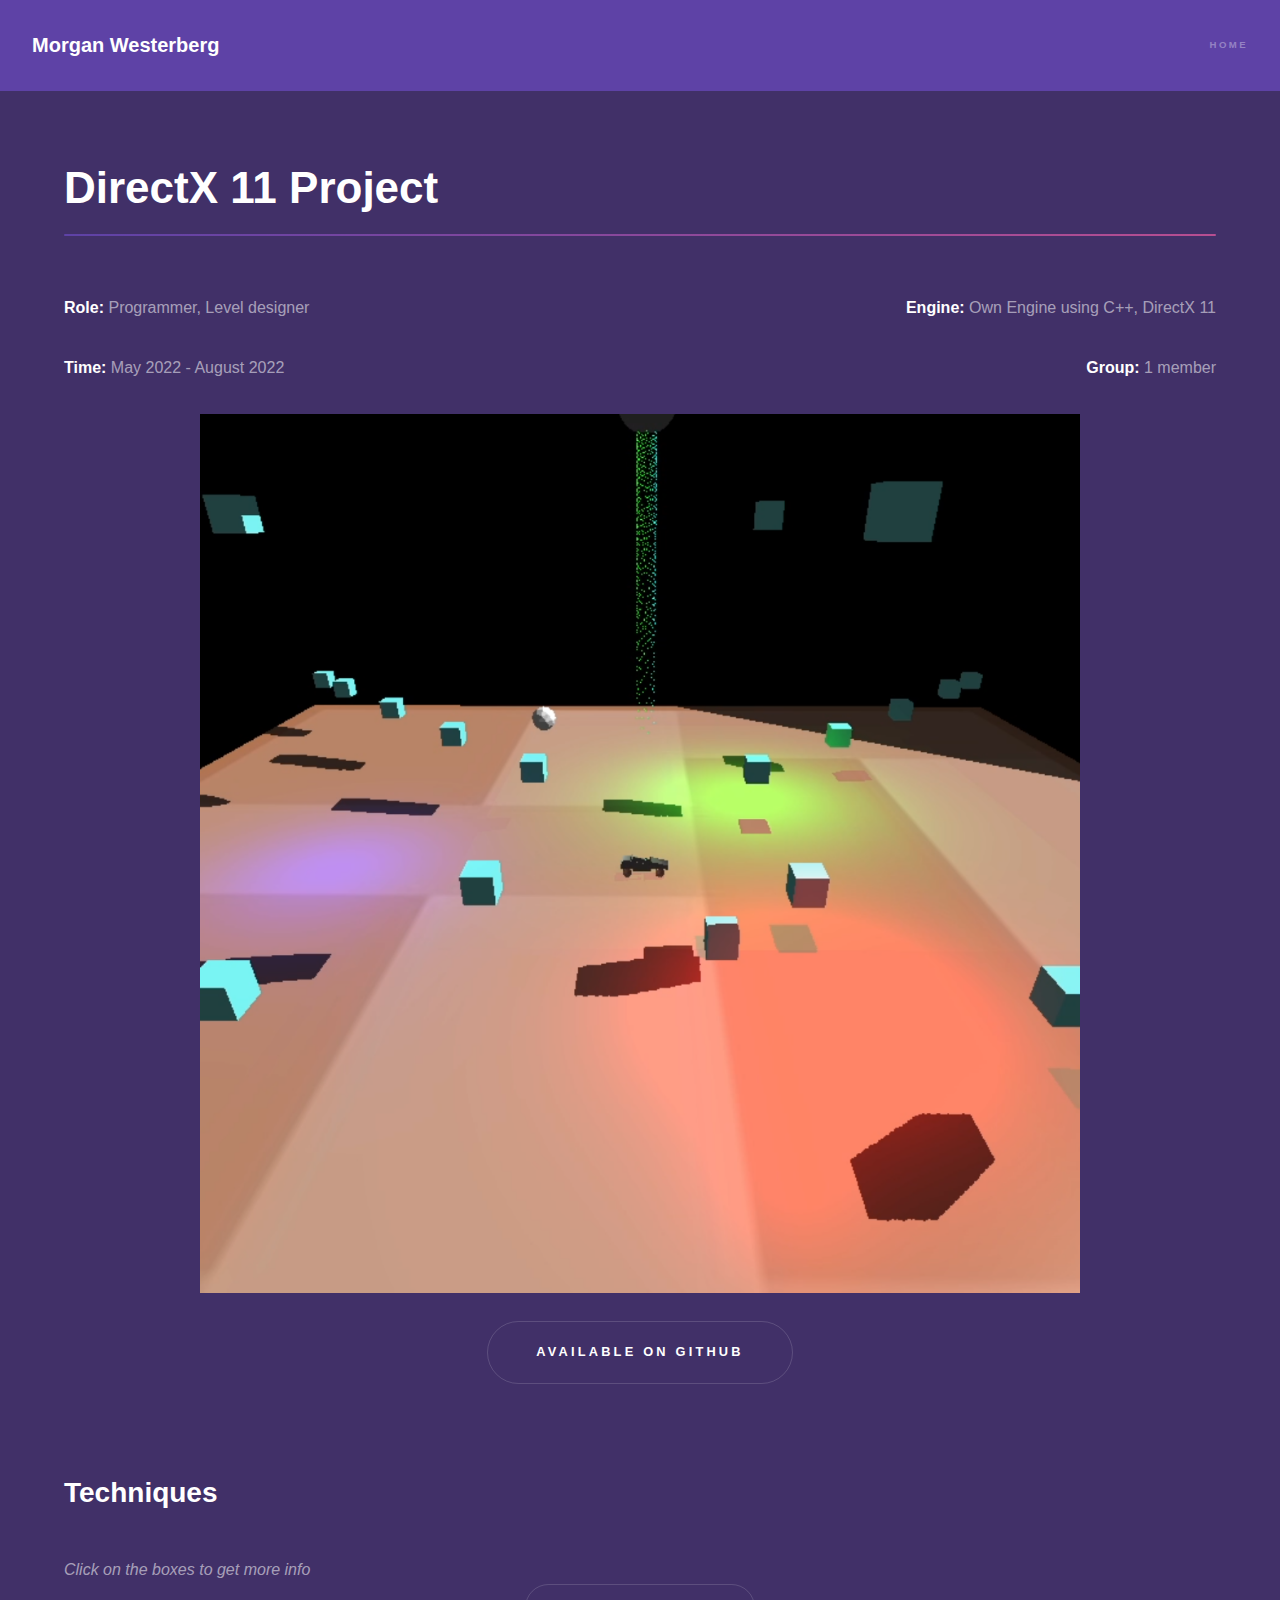
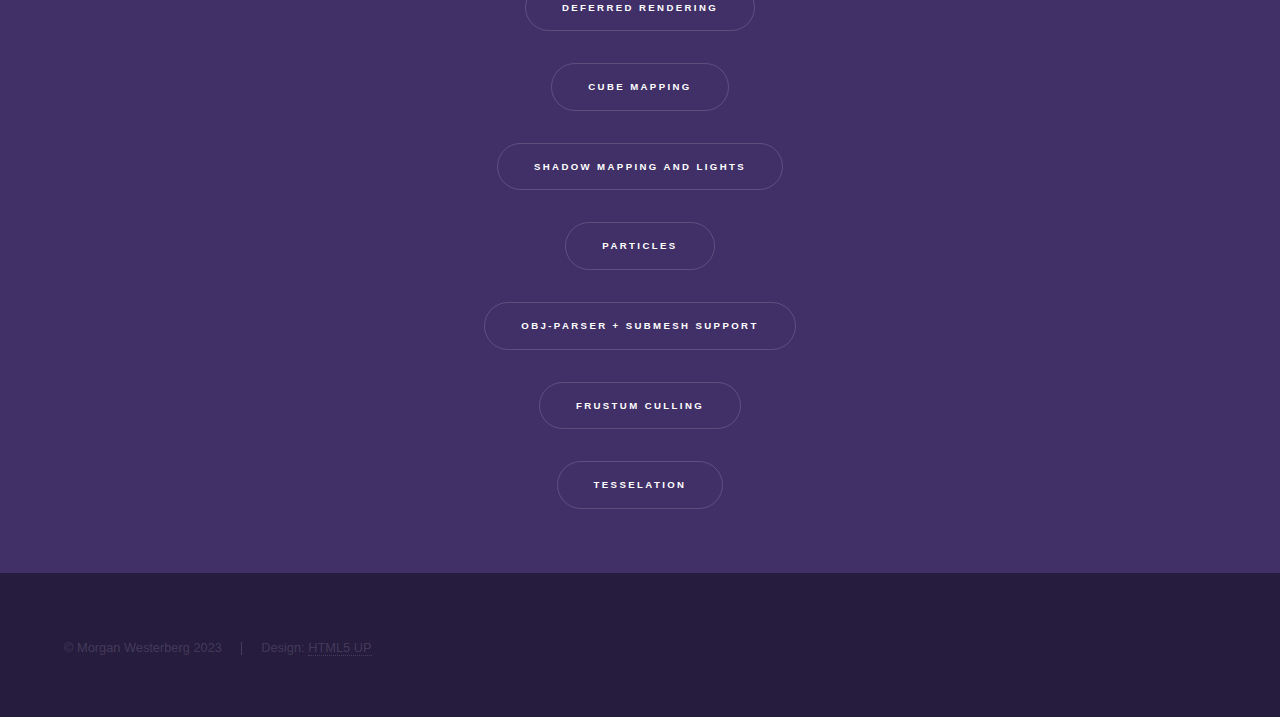
<file: dx11proj.html>
<!DOCTYPE HTML>
<html>
	<head>
		<title>Portfolio - DirectX 11 Project</title>
		<meta charset="utf-8" />
		<meta name="viewport" content="width=device-width, initial-scale=1, user-scalable=no" />
		<link rel="stylesheet" href="assets/css/main.css" />
		<link rel="shortcut icon" type="image/png" href="images/RedSlime.png">
		<noscript><link rel="stylesheet" href="assets/css/noscript.css" /></noscript>
		<script>
			function functionStartUpButtonFixNew()
		   {
			   for (let i = 1; i < 8; i++) {
				   var myVar = "myDIV" + i.toString();
				   var x = document.getElementById(myVar);
				   x.style.display="none";
			   }
		   }
		</script>
	</head>
	<body onload="functionStartUpButtonFixNew()"></body>
	<body class="is-preload">

		<!-- Header -->
			<header id="header">
				<a href="index.html" class="title">Morgan Westerberg</a>
				<nav>
					<ul>
						<li><a href="index.html">Home</a></li>
					</ul>
				</nav>
			</header>

		<!-- Wrapper -->
			<div id="wrapper">
				<style>

					.center{
						margin: 0 auto;
						width: 880px;
						display: block;
					}
				</style>
				<!-- Main -->
					<section id="main" class="wrapper">
						<div class="inner">
							<h1 class="major">DirectX 11 Project</h1>
							
							<p style="text-align:left;">
								<b>Role: </b> Programmer, Level designer
								<span style="float:right;">
									<b>Engine:</b> Own Engine using C++, DirectX 11
								</span>
							</p>
							
							
							<p style="text-align:left;">
								<b>Time:</b> May 2022 -	August 2022
								<span style="float:right;">
									<b>Group:</b> 1 member
								</span>
							</p>

							<img class="center" src="images/DX11Proj.png">⁪</img><br />
							
							<p style="text-align:center"><a href="https://github.com/MorranMogge/3D_project" class="large button">Available on GitHub</a></p><br /><br />
							
							<h2>Techniques</h2><br />
							<i>Click on the boxes to get more info</i>

							<p style="text-align:center"><button onclick="myFunction(1)">Deferred Rendering</button></p>
							<div id="myDIV1">
								<h3 style="text-align: center;">Deferred rendering<br /></h3>
								<img class="center" src="images/deferred.png">⁪</img><br />
								For this implementation, 5 Render Targets and 1 Unorderd Access View was used. In the render targets 5 position, normals, ambient, diffuse and specular
								were stored. Since we are writing float4 to the render targets and it only needs 3 for the values, extra information could be stored in them. In this
								implementation the shinyness was stored in the specular render target to give an example on how it could be used. The next step is to do the light
								calculation on the compute shader. To do this, we send the render targets up to the compute shaders as Texture2D<float4> arrays. After the calculations
								are done we write to the unorderd access view, which is bound to our back buffer.<br /><br />
							</div>

							<p style="text-align:center"><button onclick="myFunction(2)">Cube mapping</button></p>
							<div id="myDIV2">
								<h3 style="text-align: center;">Cube mapping<br /></h3>
								<img class="center" src="images/cubemapping.png">⁪</img><br />
								In order to implement cube mapping, a class containing 6 Render Target Views was added. These would then be rendered to. When everything was
								set up we draw to every render target from different perspective.<br />
								<img class="center" src="images/CubemapDrawObject.png">⁪</img><br />
								<img class="center" src="images/CubemapSetRot.png">⁪</img><br />
								After the render targets had been filled, they are sent up to a pixel shader as a texture cube. With the help of our cameras position and the normal
								of the cube map object we can get the reflection. 
							</div>

							
							<p style="text-align:center"><button onclick="myFunction(3)">Shadow mapping and Lights</button></p>
							<div id="myDIV3">
								<h3 style="text-align: center;">Shadow mapping<br /></h3>
								<img class="center" src="images/shadowmapping.png">⁪</img><br />
								In order to add shadows into the project, additional cameras were layed out on the same positions as the lights were located at. These camera's 
								positions and directions would then be sent to a vertex shader were the depth was written to a depth texture. The picture below shows an example 
								of the generated depth texture.
								<img class="center" src="images/Depthbuffer.png">⁪</img><br />
								These textures were then sent to the pixel shader, where the distance to each fragment would be compared to the depth in the depth textues. If the 
								distance to the vertice is larger than the one from the texture, we know that it should should be shadowed.
								<h3 style="text-align: center;">Lights (Directional light and spot light)<br /></h3>
								<div class="box alt">
									<div class="row gtr-uniform">
										<div class="col-6"><span class="image fit"><img src="gifs/spotLight.gif" alt="" /></span></div>
										<div class="col-6"><span class="image fit"><img src="gifs/directionalLight.gif" alt="" /></span></div>
									</div>
								</div>
								In this project, both directional lights and spotlights were explored. These light's data were stored in separate structs
								which contained all the necessary data for light calculations. Since we use deferred rendering, only fragments that were visable 
								on the screen would be calculated. 
							</div>
							
							<p style="text-align:center"><button onclick="myFunction(4)">Particles</button></p>
							<div id="myDIV4">
								<h3 style="text-align: center;">Particles<br /></h3>
								<img class="center" src="gifs/particles.gif">⁪</img><br />
								In this implementation, particles are draw using a geometry shader and are updated using a compute shader. First we need to create the particles, which
								is done on the CPU and then we bind these particles to a Unordered Access View. Now that we have the particles set up we can now start drawing and updating
								them. To draw them, we make use of a geometry shader. This geometry shader needs the camera's right and up vector. This is since we want to create billboarded
								quads out of the particles. If we do not create quad or change the particles, they will appear as 1px in size, which is very hard to see.
								<img class="center" src="images/ParticleGeoShader.png">⁪</img><br />
								To update the particles, we make use of a compute shader, as mentioned earlier. The positions for the particles are stored in the unorderd access view, and 
								to update them we need to find the right particles and then update that float3. To animate them dependant on time, we send in the time as a constant buffer.
								<img class="center" src="images/ParticleComputeShader.png">⁪</img><br />


							</div>

							<p style="text-align:center"><button onclick="myFunction(5)">Obj-parser + Submesh support</button></p>
							<div id="myDIV5">	
								<h3 style="text-align: center;">Obj-parser + Submesh support<br /></h3>
								<img class="center" src="gifs/subMeshes.gif">⁪</img><br />
								This was the first technique that was implemented for this project. The reason to why it was implemented first, was to load in more complex .obj
								models used for testing other techniques. The obj-parser functions by saving all the read vertice data in different vectors, where all the collected
								data is stored in a struct. This data can then be utulised by the scene objects, creating the models and objects seen in the project. While the
								obj-parser reads through the file, it saves the vertice data in a format which is then used to create index buffers, reducing the amount of memory consumed. 
							</div>
							
							<p style="text-align:center"><button onclick="myFunction(6)">Frustum Culling</button></p>
							<div id="myDIV6">
								<h3 style="text-align: center;">Frustum Culling<br /></h3>
								<img class="center" src="gifs/frustumCulling.gif">⁪</img><br />
								To implement this, I used the DirectXCollision library. With this library I got access to the BoundingBox struct, which greatly aided in the
								simplicity of the implementation. To create the bounding box, the obj-parser had to be modified to save the bottom left and top right positions.
								With these, bounding boxes were created. Next was to create the quad tree, which was done by recursivley creating children and giving them 1/4 size
								of the parents bounding box. When both the tree and the objects bounding boxes had been created, we let the objects "fall" into the tree in order
								to see which node they end up in. In this implementation, two different nodes can point to the same object, but this is not a problem since it is 
								handled later on. Lastly, the camera needs a box in which to intersect the tree with. Luckily, the DirectXCollision library provides us with a so
								called BoundingFrustum, which we use. <br /><br />
								Now everything is set up and the culling can begin. To cull unseen objects we send in our BoundingFrustum and 
								compare it to the trees bounding boxes. For the boxes which are hit, we navigate down the tree and check their children, this is done recursivley until 
								the leaf node is reached. We then add all the objects which it contains, and here we make sure we do add an object twice. When all is done we cull objects
								that are definetely not seen by the camera. 
								<img class="center" src="images/FrustumCullingCode.png">⁪</img><br />

							</div>

							<p style="text-align:center"><button onclick="myFunction(7)">Tesselation</button></p>
							<div id="myDIV7">
								<h3 style="text-align: center;">Tesselation<br /></h3>
								<img class="center" src="gifs/tesselation.gif">⁪</img><br />
								For this technique, the pipeline was altered to include the tesselation stage. By adding both a domain and hull shader, we could tesselate 
								and increase the complexity of the models. In order to control the amount of tesselation, the position of the camera was sent to the hull shader,
								where the distance to each vertice determined if it should be tesselated. For this implementation, we did not make use of displacement textures, however
								this is something I explored in other projects.
								<img class="center" src="images/Hullshader.png">⁪</img><br />
							</div>
							

						</div>
					</section>

			</div>

		<!-- Footer -->
			<footer id="footer" class="wrapper alt">
				<div class="inner">
					<ul class="menu">
						<li>&copy; Morgan Westerberg 2023 </li><li>Design: <a href="http://html5up.net">HTML5 UP</a></li>
					</ul>
				</div>
			</footer>

		<!-- Scripts -->
			<script src="assets/js/jquery.min.js"></script>
			<script src="assets/js/jquery.scrollex.min.js"></script>
			<script src="assets/js/jquery.scrolly.min.js"></script>
			<script src="assets/js/browser.min.js"></script>
			<script src="assets/js/breakpoints.min.js"></script>
			<script src="assets/js/util.js"></script>
			<script src="assets/js/main.js"></script>
			<script src="assets/js/hideelement.js"></script>


	</body>
</html>
</file>
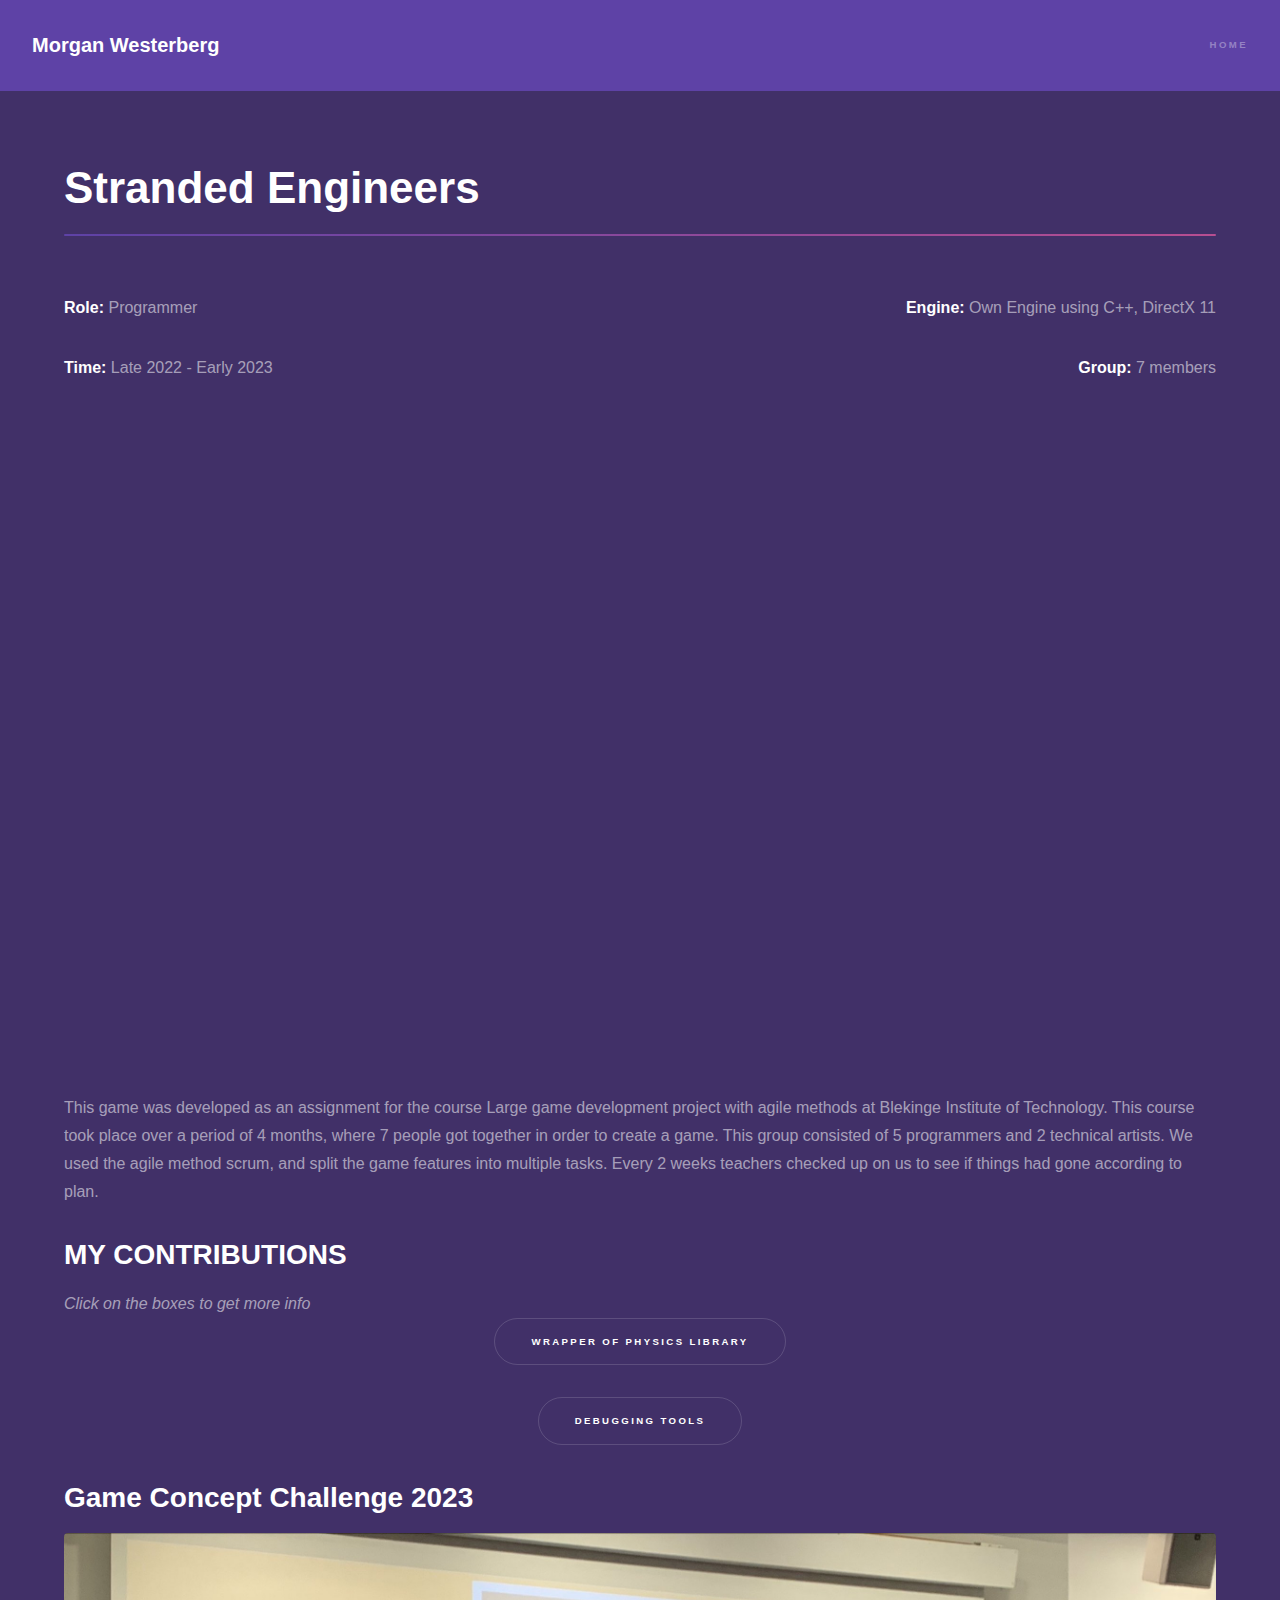
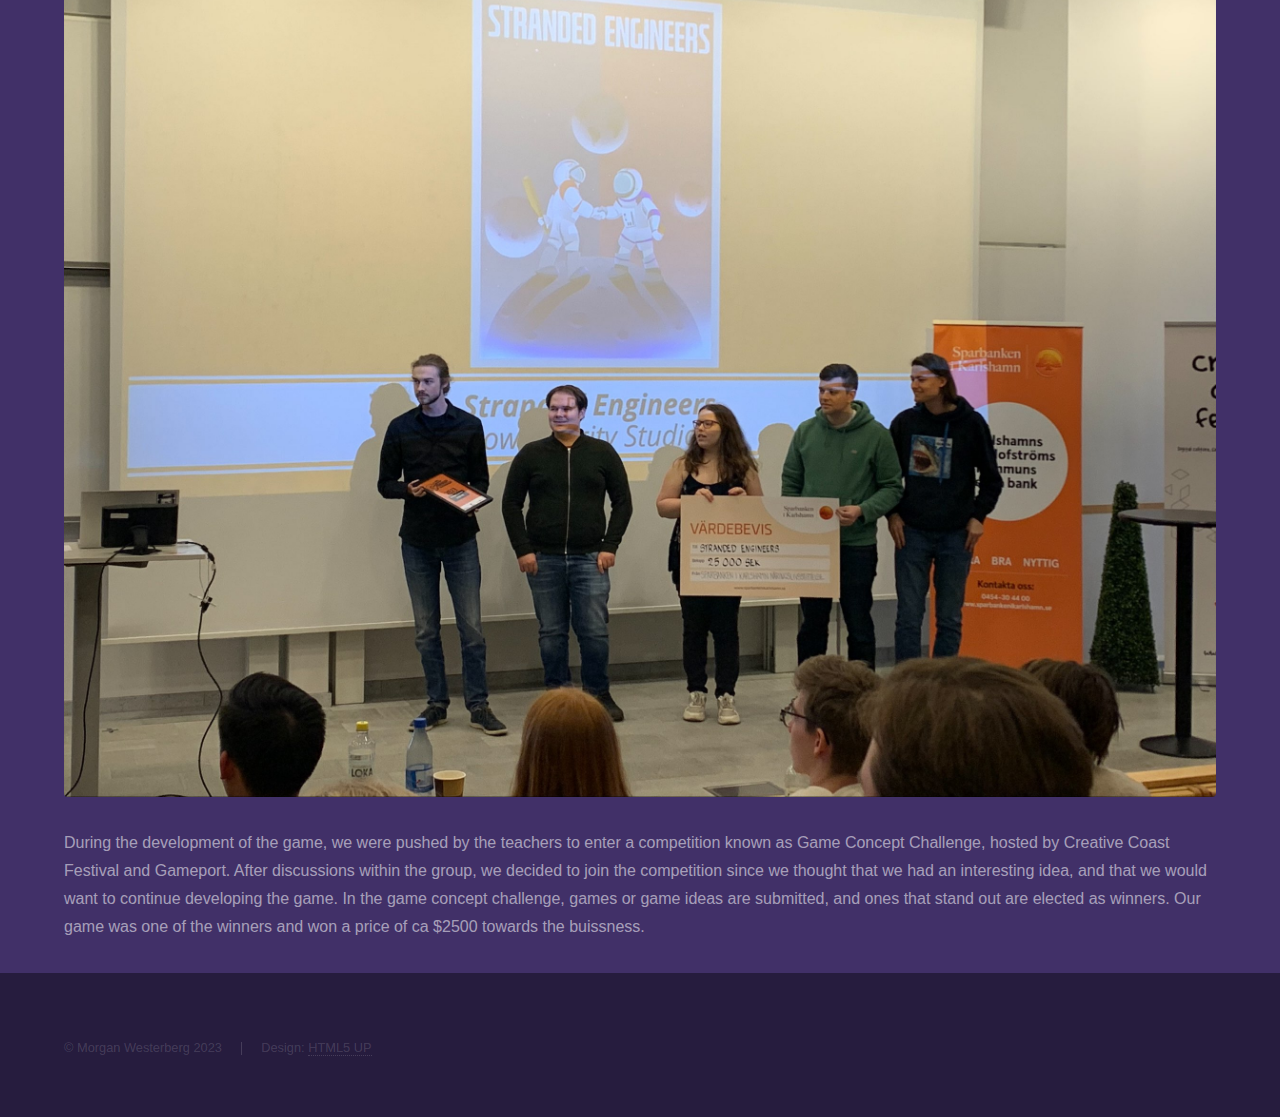
<file: strandedengineers.html>
<!DOCTYPE HTML>
<html>
	<head>
		<title>Portfolio - Stranded Engineers</title>
		<meta charset="utf-8" />
		<meta name="viewport" content="width=device-width, initial-scale=1, user-scalable=no" />
		<link rel="stylesheet" href="assets/css/main.css" />
		<link rel="shortcut icon" type="image/png" href="images/RedSlime.png">
		<noscript><link rel="stylesheet" href="assets/css/noscript.css" /></noscript>
		<script>
			function functionStartUpButtonFixNew()
		   {
			   for (let i = 1; i < 8; i++) {
				   var myVar = "myDIV" + i.toString();
				   var x = document.getElementById(myVar);
				   x.style.display="none";
			   }
		   }
		</script>
	</head>
	<body onload="functionStartUpButtonFixNew()"></body>
	<body class="is-preload">

		<!-- Header -->
			<header id="header">
				<a href="index.html" class="title">Morgan Westerberg</a>
				<nav>
					<ul>
						<li><a href="index.html">Home</a></li>
					</ul>
				</nav>
			</header>

		<!-- Wrapper -->
			<div id="wrapper">

				<!-- Main -->
					<section id="main" class="wrapper">
						<div class="inner">
							<h1 class="major">Stranded Engineers</h1>

							<style>
								.center{
									margin: 0 auto;
									width: 1080px;
									height: 720;
									display: block;
								}
							</style>
								
								<p style="text-align:left;">
									<b>Role: </b> Programmer
									<span style="float:right;">
										<b>Engine:</b> Own Engine using C++, DirectX 11
									</span>
								</p>	
							
								<p style="text-align:left;">
									<b>Time:</b> Late 2022 - Early 2023
									<span style="float:right;">
										<b>Group:</b> 7 members
									</span>
								</p>

								<iframe class="center"src="https://youtube.com/embed/gpUj7KH1aRo" height="680"></iframe>

								This game was developed as an assignment for the course Large game development project with agile methods at 
								Blekinge Institute of Technology. This course took place over a period of 4 months, where 7 people got together
								in order to create a game. This group consisted of 5 programmers and 2 technical artists. We used the agile method
								scrum, and split the game features into multiple tasks. Every 2 weeks teachers checked up on us to see if things
								had gone according to plan.

								<br />
								<br />
								
								<h2>MY CONTRIBUTIONS<br /></h2>
								<i>Click on the boxes to get more info</i>
								
								
								<p style="text-align:center"><button onclick="myFunction(1)">Wrapper of Physics library</button></p>
								<div id="myDIV1">
									<h3>Wrapper of Physics library<br /></h3>
									The first large task I took upon myself was to implement a wrapper in order to simply the creation and use of physics hitboxes.
									Since the physics was really important to us, we decided to use an already existing library in order to have more time for other
									features. But to use the library for our game, a wrapper had to be created. We chose to use the React Physics 3D library.<br /><br />

									In order to tackle this problem I first had to understand the libray. Luckily, they had documentation which was informative and gave
									enough information. My vision was to have our game objects inside the game have a physcis component, which handled all the physics.
									The group also agreed with this idea, since this would mean that all that was needed was for the user to specify the size and shape
									of the hitbox and then everything was handled automatically. 
									<a class="image fit"><img src="gifs/HitBoxes.gif" alt="" /></a>
									<i>Physics applied to item</i><br />
								</div>
								
								<p style="text-align:center"><button onclick="myFunction(2)">Debugging Tools</button></p>
								<div id="myDIV2">
									<h3>Debugging Tools<br /></h3>
									In combination with the physics wrapper, I wanted a way to visualise these hitboxes to more easily debug and decide on appropiate sizes.
									This was a daunting task, since I did not know where to begin. After looking through the documentation of React Physics 3D, I found that
									they had a debugger. I could not get this debugger to render hitboxes, and therefore decided to create my own. This debugger used information
									given by react's debugger, which was information about all the triangles in the scene. To render the triangles, I created a pipeline and a way
									to store the information about the triangles that worked for our pipeline. Every frame, the information regarding the triangles had to be updated. 
									This was to ensure the positions were correct every frame. When another collision box was added to the game, the debugger also had to update the 
									recreate the vertex buffer to fit the new triangles. After hours of debbuging I managed to get it to work, and it helped tromendously finding 
									correct sizes of hitboxes for the items.
									<a class="image fit"><img src="gifs/DebugHitBoxes.gif" alt="" /></a>
									<i>Rendering of hitboxes using the debugging tool</i><br /><br />
									
									Another debugging tool I created was one able to render vectors. This was done mainly since the player had some issues regarding movement. Since
									the movement used vectors, and since vectors are quite hard to understand when looking at the data, I made a debugger to visualse it instead. This
									debugger simply draws a line between to points in space, where the pipeline also takes in colour values in the place that normals usually occupy, 
									allowing the coder so choose a different colour for every line.
									<a href="#" class="image fit"><img src="images/VectorsAndBoxes.png" alt="" /></a>
									<i>Rendering of debug hitboxes using the debugging tool</i><br /><br />
								</div>
								

								<h2>Game Concept Challenge 2023<br /></h2>
								<a class="image fit" width=650><img src="images/GCCWinner.jpg" alt="" /></a>
								During the development of the game, we were pushed by the teachers to enter a competition known as Game Concept Challenge, hosted
								by Creative Coast Festival and Gameport. After discussions within the group, we decided to join the competition since we thought that we had an interesting
								idea, and that we would want to continue developing the game. In the game concept challenge, games or game ideas are submitted, and 
								ones that stand out are elected as winners. Our game was one of the winners and won a price of ca $2500 towards the buissness.
						</div>
					</section>

			</div>

		<!-- Footer -->
			<footer id="footer" class="wrapper alt">
				<div class="inner">
					<ul class="menu">
						<li>&copy; Morgan Westerberg 2023 </li><li>Design: <a href="http://html5up.net">HTML5 UP</a></li>
					</ul>
				</div>
			</footer>

		<!-- Scripts -->
			<script src="assets/js/jquery.min.js"></script>
			<script src="assets/js/jquery.scrollex.min.js"></script>
			<script src="assets/js/jquery.scrolly.min.js"></script>
			<script src="assets/js/browser.min.js"></script>
			<script src="assets/js/breakpoints.min.js"></script>
			<script src="assets/js/util.js"></script>
			<script src="assets/js/main.js"></script>
			<script src="assets/js/hideelement.js"></script>


	</body>
</html>
</file>
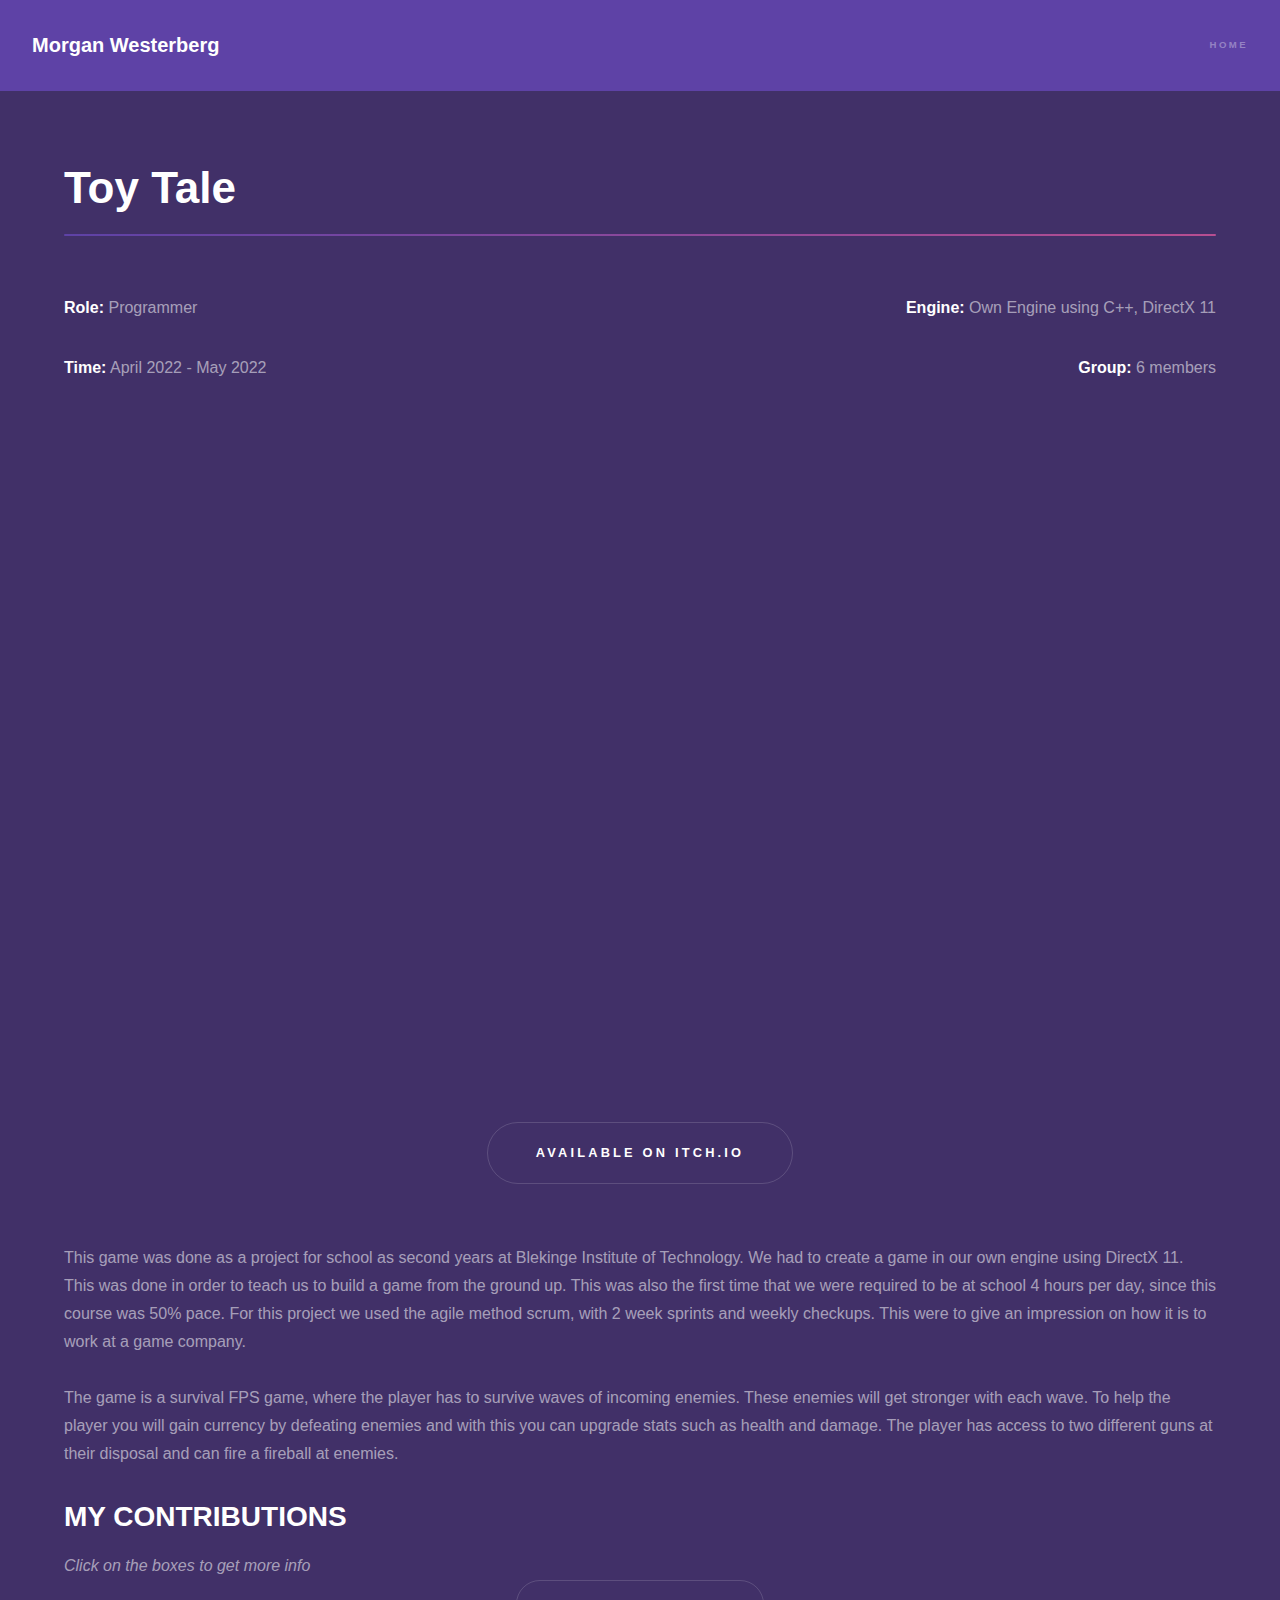
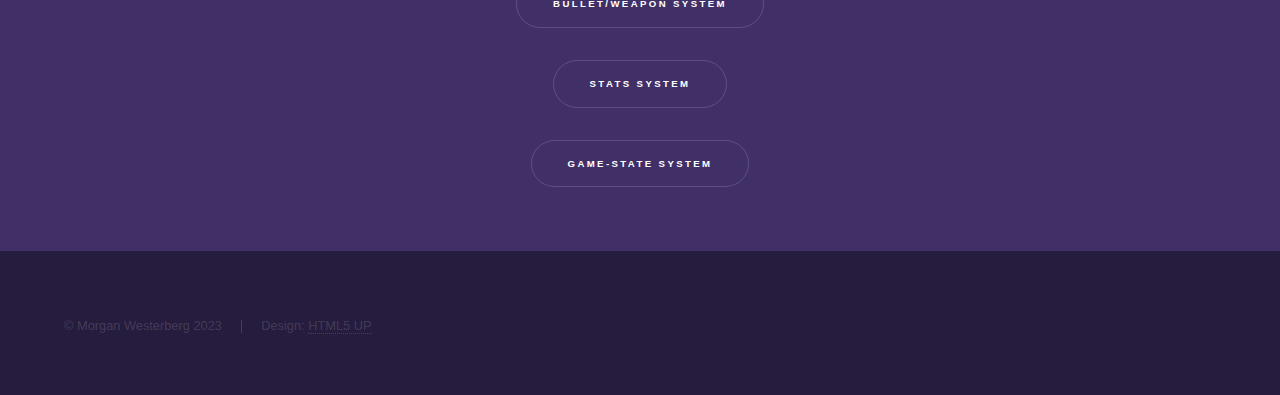
<file: toytale.html>
<!DOCTYPE HTML>
<html>
	<head>
		<title>Portfolio - Toy Tale</title>
		<meta charset="utf-8" />
		<meta name="viewport" content="width=device-width, initial-scale=1, user-scalable=no" />
		<link rel="stylesheet" href="assets/css/main.css" />
		<link rel="shortcut icon" type="image/png" href="images/RedSlime.png">
		<noscript><link rel="stylesheet" href="assets/css/noscript.css" /></noscript>
		<script>
			function functionStartUpButtonFixNew()
		   {
			   for (let i = 1; i < 8; i++) {
				   var myVar = "myDIV" + i.toString();
				   var x = document.getElementById(myVar);
				   x.style.display="none";
			   }
		   }
		   </script>
	</head>
	<body onload="functionStartUpButtonFixNew()"></body>
	<body class="is-preload">

		<!-- Header -->
			<header id="header">
				<a href="index.html" class="title">Morgan Westerberg</a>
				<nav>
					<ul>
						<li><a href="index.html">Home</a></li>
					</ul>
				</nav>
			</header>

		<!-- Wrapper -->
			<div id="wrapper">

				<style>
					.center{
						margin: 0 auto;
						width: 1080px;
						display: block;
					}
				</style>
				<!-- Main -->
					<section id="main" class="wrapper">
						<div class="inner">
							<h1 class="major">Toy Tale</h1>

							<p style="text-align:left;">
								<b>Role: </b> Programmer
								<span style="float:right;">
									<b>Engine:</b> Own Engine using C++, DirectX 11
								</span>
							</p>	
						
							<p style="text-align:left;">
								<b>Time:</b> April 2022 - May 2022	
								<span style="float:right;">
									<b>Group:</b> 6 members
								</span>
							</p>

							<iframe class="center"src="https://youtube.com/embed/eFUI-Y6tlOg" height="680"></iframe><br />

							<p style="text-align:center"><a href="https://bluetornado.itch.io/toy-tale" class="large button">Available on Itch.io</a></p><br />
							This game was done as a project for school as second years at Blekinge Institute of Technology. We had to create a game
							in our own engine using DirectX 11. This was done in order to teach us to build a game from the ground up. This was also
							the first time that we were required to be at school 4 hours per day, since this course was 50% pace. For this project we used
							the agile method scrum, with 2 week sprints and weekly checkups. This were to give an impression on how it is to work at a game 
							company. <br /><br />
							The game is a survival FPS game, where the player has to survive waves of incoming enemies. These enemies will get stronger with each wave. To help the player you will
							gain currency by defeating enemies and with this you can upgrade stats such as health and damage. The player has access to two different guns at their disposal and can
							fire a fireball at enemies. 
							<br />
							<br />
							<h2>MY CONTRIBUTIONS<br /></h2>
							<i>Click on the boxes to get more info</i>
							<p style="text-align:center"><button onclick="myFunction(1)">Bullet/Weapon system</button></p>
							<div id="myDIV1">
								<h3>Bullet/Weapon system<br /></h3>
								For this game, our vision was to have a system to have two different guns that would fire differently. We also wanted the Bullets to good to fire and we wanted the 
								system to be well optimsed. For the bullet system to be more optimsed, bullets were never created during run-time. Constantly creating new objects when firing a gun 
								can be quite the heavy task for the computer, however if they are already created and stored contigiously in memory, they can be accessed very fast. This is what our
								bullet system does. Since the computers we programmed the game on were very computationally weak, every optimisation helped. In the end, no features were needed to be
								cut or changed to fit the frames per second goal, since we often programmed with performance in mind.
								<br /><br />
								The weapon system is partly based on a weapon system I created for an older project. In the old project the user was able to design new weapons by changing stats of the weapon
								such as fire rate, damage, bullet speed and so on, making it possible to create snipers and machine gun by specifying different stats. This project on the other hand, shared
								many similarities. There was however another feature added, which was the ability to decide how many bullets that were shot every time, or multishot as we called it. This
								was done by taking the forward vector of the player, and with the help of the right vector, space the creation of bullets out in a sonar triangle shape. In the end, 
								we only created two weapons that did not feel too diferent, which in hindsight was poor choice since the system allowed for more diverse and interesting weapons.
							<br /><br />
							</div>

							<p style="text-align:center"><button onclick="myFunction(2)">Stats system</button></p>
							<div id="myDIV2">
								<h3>Stats system<br /></h3>
								Since we wanted the game to be replayable and rewarding, we felt that adding a stats system and currency from defeating enemies would be fitting. For the currency
								we simply added it to your total amount at the end of each round. This data was stored in a text file, which means that the progress would not reset if the user
								closed the game and restarted. When the currency had been implemented the stats were next. The stats affected attributes such as player health, mana, defense and
								bullet damage. These stats would be saved in the same file as the currency, and could be upgraded in the stats menu. This menu increased the effect of a stat and 
								decreased the currency amount, so that the user needs money to buy upgrades. The upgrades would then increase in price. The user could reset all stats if they
								wanted to, including the curreny, and get a fresh restart of the game.
								<img class="center" src="images/ToyTaleUpgradeScreen.png">⁪</img><br />
								<p style="text-align: center;"><i>Upgrade screen in Toy Tale</i></p>

							</div>

							<p style="text-align:center"><button onclick="myFunction(3)">Game-State System</button></p>
							<div id="myDIV3">
								<h3>Game-State System<br /></h3>
								In the beginning of the game we agreed upon having a game-state system, however that was not implemented early. All team members kept adding features to the main.cpp
								file and no one wanted to make the game-state system since everone sat with their own tasks. After I finished the bullet and stats system, I decided to take on the job
								and sat down to begin implementing the state system. This was not a fun process, since a lot of changes had to be made due to our classes' constructors. A lot of issues
								regarding memory leaks also appeared. However, after hours of debugging and several crash fixes the system was finally implemented, making the code cleaner and making 
								switching between menu and game a lot simpler. I learned that it was important to decide on a struture early on and sit down to implement it before all the features
								start to being implemented. This lead to me instantly creating a game state system when our large game project "Stranded Enigneers" began.
							</div>

						</div>
					</section>

			</div>

		<!-- Footer -->
			<footer id="footer" class="wrapper alt">
				<div class="inner">
					<ul class="menu">
						<li>&copy; Morgan Westerberg 2023 </li><li>Design: <a href="http://html5up.net">HTML5 UP</a></li>
					</ul>
				</div>
			</footer>

		<!-- Scripts -->
			<script src="assets/js/jquery.min.js"></script>
			<script src="assets/js/jquery.scrollex.min.js"></script>
			<script src="assets/js/jquery.scrolly.min.js"></script>
			<script src="assets/js/browser.min.js"></script>
			<script src="assets/js/breakpoints.min.js"></script>
			<script src="assets/js/util.js"></script>
			<script src="assets/js/main.js"></script>
			<script src="assets/js/hideelement.js"></script>

	</body>
</html>
</file>
<file: assets/css/noscript.css>
/*
	Hyperspace by HTML5 UP
	html5up.net | @ajlkn
	Free for personal and commercial use under the CCA 3.0 license (html5up.net/license)
*/

/* Spotlights */

	.spotlights > section > .image:before {
		opacity: 0 !important;
	}

	.spotlights > section > .content > .inner {
		-moz-transform: none !important;
		-webkit-transform: none !important;
		-ms-transform: none !important;
		transform: none !important;
		opacity: 1 !important;
	}

/* Wrapper */

	.wrapper > .inner {
		opacity: 1 !important;
		-moz-transform: none !important;
		-webkit-transform: none !important;
		-ms-transform: none !important;
		transform: none !important;
	}

/* Sidebar */

	#sidebar > .inner {
		opacity: 1 !important;
	}

	#sidebar nav > ul > li {
		-moz-transform: none !important;
		-webkit-transform: none !important;
		-ms-transform: none !important;
		transform: none !important;
		opacity: 1 !important;
	}
</file>
<file: assets/css/main.css>
@import url(fontawesome-all.min.css);

/*
	Hyperspace by HTML5 UP
	html5up.net | @ajlkn
	Free for personal and commercial use under the CCA 3.0 license (html5up.net/license)
*/

html, body, div, span, applet, object,
iframe, h1, h2, h3, h4, h5, h6, p, blockquote,
pre, a, abbr, acronym, address, big, cite,
code, del, dfn, em, img, ins, kbd, q, s, samp,
small, strike, strong, sub, sup, tt, var, b,
u, i, center, dl, dt, dd, ol, ul, li, fieldset,
form, label, legend, table, caption, tbody,
tfoot, thead, tr, th, td, article, aside,
canvas, details, embed, figure, figcaption,
footer, header, hgroup, menu, nav, output, ruby,
section, summary, time, mark, audio, video {
	margin: 0;
	padding: 0;
	border: 0;
	font-size: 100%;
	font: inherit;
	vertical-align: baseline;}

article, aside, details, figcaption, figure,
footer, header, hgroup, menu, nav, section {
	display: block;}

body {
	line-height: 1;
}

ol, ul {
	list-style: none;
}

blockquote, q {
	quotes: none;
}

	blockquote:before, blockquote:after, q:before, q:after {
		content: '';
		content: none;
	}

table {
	border-collapse: collapse;
	border-spacing: 0;
}

body {
	-webkit-text-size-adjust: none;
}

mark {
	background-color: transparent;
	color: inherit;
}

input::-moz-focus-inner {
	border: 0;
	padding: 0;
}

input, select, textarea {
	-moz-appearance: none;
	-webkit-appearance: none;
	-ms-appearance: none;
	appearance: none;
}

/* Basic */

	@-ms-viewport {
		width: device-width;
	}

	body {
		-ms-overflow-style: scrollbar;
	}

	@media screen and (max-width: 480px) {

		html, body {
			min-width: 320px;
		}

	}

	html {
		box-sizing: border-box;
	}

	*, *:before, *:after {
		box-sizing: inherit;
	}

	body {
		background: #413068;
	}

		body.is-preload *, body.is-preload *:before, body.is-preload *:after {
			-moz-animation: none !important;
			-webkit-animation: none !important;
			-ms-animation: none !important;
			animation: none !important;
			-moz-transition: none !important;
			-webkit-transition: none !important;
			-ms-transition: none !important;
			transition: none !important;
		}

/* Type */

	body, input, select, textarea {
		color: rgba(255, 255, 255, 0.55);
		font-family: Arial, Helvetica, sans-serif;
		font-size: 16.5pt;
		font-weight: normal;
		line-height: 1.75;
	}

		@media screen and (max-width: 1680px) {

			body, input, select, textarea {
				font-size: 13pt;
			}

		}

		@media screen and (max-width: 1280px) {

			body, input, select, textarea {
				font-size: 12pt;
			}

		}

		@media screen and (max-width: 360px) {

			body, input, select, textarea {
				font-size: 11pt;
			}

		}

	a {
		-moz-transition: color 0.2s ease, border-bottom-color 0.2s ease;
		-webkit-transition: color 0.2s ease, border-bottom-color 0.2s ease;
		-ms-transition: color 0.2s ease, border-bottom-color 0.2s ease;
		transition: color 0.2s ease, border-bottom-color 0.2s ease;
		border-bottom: dotted 1px rgba(255, 255, 255, 0.35);
		color: inherit;
		text-decoration: none;
	}

		a:hover {
			border-bottom-color: transparent;
			color: #ffffff;
		}

	strong, b {
		color: #ffffff;
		font-weight: bold;
	}

	em, i {
		font-style: italic;
	}

	p {
		margin: 0 0 2em 0;
	}

	h1, h2, h3, h4, h5, h6 {
		color: #ffffff;
		font-weight: bold;
		line-height: 1.5;
		margin: 0 0 0.5em 0;
	}

		h1 a, h2 a, h3 a, h4 a, h5 a, h6 a {
			color: inherit;
			text-decoration: none;
		}

	h1 {
		font-size: 2.75em;
	}

		h1.major {
			margin: 0 0 1.3em 0;
			position: relative;
			padding-bottom: 0.35em;
		}

			h1.major:after {
				background-image: -moz-linear-gradient(to right, #5e42a6, #b74e91);
				background-image: -webkit-linear-gradient(to right, #5e42a6, #b74e91);
				background-image: -ms-linear-gradient(to right, #5e42a6, #b74e91);
				background-image: linear-gradient(to right, #5e42a6, #b74e91);
				-moz-transition: max-width 0.2s ease;
				-webkit-transition: max-width 0.2s ease;
				-ms-transition: max-width 0.2s ease;
				transition: max-width 0.2s ease;
				border-radius: 0.2em;
				bottom: 0;
				content: '';
				height: 0.05em;
				position: absolute;
				right: 0;
				width: 100%;
			}

	h2 {
		font-size: 1.75em;
	}

	h3 {
		font-size: 1.1em;
	}

	h4 {
		font-size: 1em;
	}

	h5 {
		font-size: 0.8em;
	}

	h6 {
		font-size: 0.6em;
	}

	@media screen and (max-width: 736px) {

		h1 {
			font-size: 2em;
		}

		h2 {
			font-size: 1.25em;
		}

		h3 {
			font-size: 1em;
		}

		h4 {
			font-size: 0.8em;
		}

		h5 {
			font-size: 0.6em;
		}

		h6 {
			font-size: 0.6em;
		}

	}

	sub {
		font-size: 0.8em;
		position: relative;
		top: 0.5em;
	}

	sup {
		font-size: 0.8em;
		position: relative;
		top: -0.5em;
	}

	blockquote {
		border-left: solid 4px rgba(255, 255, 255, 0.15);
		font-style: italic;
		margin: 0 0 2em 0;
		padding: 0.5em 0 0.5em 2em;
	}

	code {
		background: rgba(255, 255, 255, 0.05);
		border-radius: 0.25em;
		border: solid 1px rgba(255, 255, 255, 0.15);
		font-family: "Courier New", monospace;
		font-size: 0.9em;
		margin: 0 0.25em;
		padding: 0.25em 0.65em;
	}

	pre {
		-webkit-overflow-scrolling: touch;
		font-family: "Courier New", monospace;
		font-size: 0.9em;
		margin: 0 0 2em 0;
	}

		pre code {
			display: block;
			line-height: 1.75em;
			padding: 1em 1.5em;
			overflow-x: auto;
		}

	hr {
		border: 0;
		border-bottom: solid 1px rgba(255, 255, 255, 0.15);
		margin: 2em 0;
	}

		hr.major {
			margin: 3em 0;
		}

	.align-left {
		text-align: left;
	}

	.align-center {
		text-align: center;
	}

	.align-right {
		text-align: right;
	}

/* Row */

	.row {
		display: flex;
		flex-wrap: wrap;
		box-sizing: border-box;
		align-items: stretch;
	}

		.row > * {
			box-sizing: border-box;
		}

		.row.gtr-uniform > * > :last-child {
			margin-bottom: 0;
		}

		.row.aln-left {
			justify-content: flex-start;
		}

		.row.aln-center {
			justify-content: center;
		}

		.row.aln-right {
			justify-content: flex-end;
		}

		.row.aln-top {
			align-items: flex-start;
		}

		.row.aln-middle {
			align-items: center;
		}

		.row.aln-bottom {
			align-items: flex-end;
		}

		.row > .imp {
			order: -1;
		}

		.row > .col-1 {
			width: 8.33333%;
		}

		.row > .off-1 {
			margin-left: 8.33333%;
		}

		.row > .col-2 {
			width: 16.66667%;
		}

		.row > .off-2 {
			margin-left: 16.66667%;
		}

		.row > .col-3 {
			width: 25%;
		}

		.row > .off-3 {
			margin-left: 25%;
		}

		.row > .col-4 {
			width: 33.33333%;
		}

		.row > .off-4 {
			margin-left: 33.33333%;
		}

		.row > .col-5 {
			width: 41.66667%;
		}

		.row > .off-5 {
			margin-left: 41.66667%;
		}

		.row > .col-6 {
			width: 50%;
		}

		.row > .off-6 {
			margin-left: 50%;
		}

		.row > .col-7 {
			width: 58.33333%;
		}

		.row > .off-7 {
			margin-left: 58.33333%;
		}

		.row > .col-8 {
			width: 66.66667%;
		}

		.row > .off-8 {
			margin-left: 66.66667%;
		}

		.row > .col-9 {
			width: 75%;
		}

		.row > .off-9 {
			margin-left: 75%;
		}

		.row > .col-10 {
			width: 83.33333%;
		}

		.row > .off-10 {
			margin-left: 83.33333%;
		}

		.row > .col-11 {
			width: 91.66667%;
		}

		.row > .off-11 {
			margin-left: 91.66667%;
		}

		.row > .col-12 {
			width: 100%;
		}

		.row > .off-12 {
			margin-left: 100%;
		}

		.row.gtr-0 {
			margin-top: 0;
			margin-left: 0em;
		}

			.row.gtr-0 > * {
				padding: 0 0 0 0em;
			}

			.row.gtr-0.gtr-uniform {
				margin-top: 0em;
			}

				.row.gtr-0.gtr-uniform > * {
					padding-top: 0em;
				}

		.row.gtr-25 {
			margin-top: 0;
			margin-left: -0.375em;
		}

			.row.gtr-25 > * {
				padding: 0 0 0 0.375em;
			}

			.row.gtr-25.gtr-uniform {
				margin-top: -0.375em;
			}

				.row.gtr-25.gtr-uniform > * {
					padding-top: 0.375em;
				}

		.row.gtr-50 {
			margin-top: 0;
			margin-left: -0.75em;
		}

			.row.gtr-50 > * {
				padding: 0 0 0 0.75em;
			}

			.row.gtr-50.gtr-uniform {
				margin-top: -0.75em;
			}

				.row.gtr-50.gtr-uniform > * {
					padding-top: 0.75em;
				}

		.row {
			margin-top: 0;
			margin-left: -1.5em;
		}

			.row > * {
				padding: 0 0 0 1.5em;
			}

			.row.gtr-uniform {
				margin-top: -1.5em;
			}

				.row.gtr-uniform > * {
					padding-top: 1.5em;
				}

		.row.gtr-150 {
			margin-top: 0;
			margin-left: -2.25em;
		}

			.row.gtr-150 > * {
				padding: 0 0 0 2.25em;
			}

			.row.gtr-150.gtr-uniform {
				margin-top: -2.25em;
			}

				.row.gtr-150.gtr-uniform > * {
					padding-top: 2.25em;
				}

		.row.gtr-200 {
			margin-top: 0;
			margin-left: -3em;
		}

			.row.gtr-200 > * {
				padding: 0 0 0 3em;
			}

			.row.gtr-200.gtr-uniform {
				margin-top: -3em;
			}

				.row.gtr-200.gtr-uniform > * {
					padding-top: 3em;
				}

		@media screen and (max-width: 1680px) {

			.row {
				display: flex;
				flex-wrap: wrap;
				box-sizing: border-box;
				align-items: stretch;
			}

				.row > * {
					box-sizing: border-box;
				}

				.row.gtr-uniform > * > :last-child {
					margin-bottom: 0;
				}

				.row.aln-left {
					justify-content: flex-start;
				}

				.row.aln-center {
					justify-content: center;
				}

				.row.aln-right {
					justify-content: flex-end;
				}

				.row.aln-top {
					align-items: flex-start;
				}

				.row.aln-middle {
					align-items: center;
				}

				.row.aln-bottom {
					align-items: flex-end;
				}

				.row > .imp-xlarge {
					order: -1;
				}

				.row > .col-1-xlarge {
					width: 8.33333%;
				}

				.row > .off-1-xlarge {
					margin-left: 8.33333%;
				}

				.row > .col-2-xlarge {
					width: 16.66667%;
				}

				.row > .off-2-xlarge {
					margin-left: 16.66667%;
				}

				.row > .col-3-xlarge {
					width: 25%;
				}

				.row > .off-3-xlarge {
					margin-left: 25%;
				}

				.row > .col-4-xlarge {
					width: 33.33333%;
				}

				.row > .off-4-xlarge {
					margin-left: 33.33333%;
				}

				.row > .col-5-xlarge {
					width: 41.66667%;
				}

				.row > .off-5-xlarge {
					margin-left: 41.66667%;
				}

				.row > .col-6-xlarge {
					width: 50%;
				}

				.row > .off-6-xlarge {
					margin-left: 50%;
				}

				.row > .col-7-xlarge {
					width: 58.33333%;
				}

				.row > .off-7-xlarge {
					margin-left: 58.33333%;
				}

				.row > .col-8-xlarge {
					width: 66.66667%;
				}

				.row > .off-8-xlarge {
					margin-left: 66.66667%;
				}

				.row > .col-9-xlarge {
					width: 75%;
				}

				.row > .off-9-xlarge {
					margin-left: 75%;
				}

				.row > .col-10-xlarge {
					width: 83.33333%;
				}

				.row > .off-10-xlarge {
					margin-left: 83.33333%;
				}

				.row > .col-11-xlarge {
					width: 91.66667%;
				}

				.row > .off-11-xlarge {
					margin-left: 91.66667%;
				}

				.row > .col-12-xlarge {
					width: 100%;
				}

				.row > .off-12-xlarge {
					margin-left: 100%;
				}

				.row.gtr-0 {
					margin-top: 0;
					margin-left: 0em;
				}

					.row.gtr-0 > * {
						padding: 0 0 0 0em;
					}

					.row.gtr-0.gtr-uniform {
						margin-top: 0em;
					}

						.row.gtr-0.gtr-uniform > * {
							padding-top: 0em;
						}

				.row.gtr-25 {
					margin-top: 0;
					margin-left: -0.375em;
				}

					.row.gtr-25 > * {
						padding: 0 0 0 0.375em;
					}

					.row.gtr-25.gtr-uniform {
						margin-top: -0.375em;
					}

						.row.gtr-25.gtr-uniform > * {
							padding-top: 0.375em;
						}

				.row.gtr-50 {
					margin-top: 0;
					margin-left: -0.75em;
				}

					.row.gtr-50 > * {
						padding: 0 0 0 0.75em;
					}

					.row.gtr-50.gtr-uniform {
						margin-top: -0.75em;
					}

						.row.gtr-50.gtr-uniform > * {
							padding-top: 0.75em;
						}

				.row {
					margin-top: 0;
					margin-left: -1.5em;
				}

					.row > * {
						padding: 0 0 0 1.5em;
					}

					.row.gtr-uniform {
						margin-top: -1.5em;
					}

						.row.gtr-uniform > * {
							padding-top: 1.5em;
						}

				.row.gtr-150 {
					margin-top: 0;
					margin-left: -2.25em;
				}

					.row.gtr-150 > * {
						padding: 0 0 0 2.25em;
					}

					.row.gtr-150.gtr-uniform {
						margin-top: -2.25em;
					}

						.row.gtr-150.gtr-uniform > * {
							padding-top: 2.25em;
						}

				.row.gtr-200 {
					margin-top: 0;
					margin-left: -3em;
				}

					.row.gtr-200 > * {
						padding: 0 0 0 3em;
					}

					.row.gtr-200.gtr-uniform {
						margin-top: -3em;
					}

						.row.gtr-200.gtr-uniform > * {
							padding-top: 3em;
						}

		}

		@media screen and (max-width: 1280px) {

			.row {
				display: flex;
				flex-wrap: wrap;
				box-sizing: border-box;
				align-items: stretch;
			}

				.row > * {
					box-sizing: border-box;
				}

				.row.gtr-uniform > * > :last-child {
					margin-bottom: 0;
				}

				.row.aln-left {
					justify-content: flex-start;
				}

				.row.aln-center {
					justify-content: center;
				}

				.row.aln-right {
					justify-content: flex-end;
				}

				.row.aln-top {
					align-items: flex-start;
				}

				.row.aln-middle {
					align-items: center;
				}

				.row.aln-bottom {
					align-items: flex-end;
				}

				.row > .imp-large {
					order: -1;
				}

				.row > .col-1-large {
					width: 8.33333%;
				}

				.row > .off-1-large {
					margin-left: 8.33333%;
				}

				.row > .col-2-large {
					width: 16.66667%;
				}

				.row > .off-2-large {
					margin-left: 16.66667%;
				}

				.row > .col-3-large {
					width: 25%;
				}

				.row > .off-3-large {
					margin-left: 25%;
				}

				.row > .col-4-large {
					width: 33.33333%;
				}

				.row > .off-4-large {
					margin-left: 33.33333%;
				}

				.row > .col-5-large {
					width: 41.66667%;
				}

				.row > .off-5-large {
					margin-left: 41.66667%;
				}

				.row > .col-6-large {
					width: 50%;
				}

				.row > .off-6-large {
					margin-left: 50%;
				}

				.row > .col-7-large {
					width: 58.33333%;
				}

				.row > .off-7-large {
					margin-left: 58.33333%;
				}

				.row > .col-8-large {
					width: 66.66667%;
				}

				.row > .off-8-large {
					margin-left: 66.66667%;
				}

				.row > .col-9-large {
					width: 75%;
				}

				.row > .off-9-large {
					margin-left: 75%;
				}

				.row > .col-10-large {
					width: 83.33333%;
				}

				.row > .off-10-large {
					margin-left: 83.33333%;
				}

				.row > .col-11-large {
					width: 91.66667%;
				}

				.row > .off-11-large {
					margin-left: 91.66667%;
				}

				.row > .col-12-large {
					width: 100%;
				}

				.row > .off-12-large {
					margin-left: 100%;
				}

				.row.gtr-0 {
					margin-top: 0;
					margin-left: 0em;
				}

					.row.gtr-0 > * {
						padding: 0 0 0 0em;
					}

					.row.gtr-0.gtr-uniform {
						margin-top: 0em;
					}

						.row.gtr-0.gtr-uniform > * {
							padding-top: 0em;
						}

				.row.gtr-25 {
					margin-top: 0;
					margin-left: -0.375em;
				}

					.row.gtr-25 > * {
						padding: 0 0 0 0.375em;
					}

					.row.gtr-25.gtr-uniform {
						margin-top: -0.375em;
					}

						.row.gtr-25.gtr-uniform > * {
							padding-top: 0.375em;
						}

				.row.gtr-50 {
					margin-top: 0;
					margin-left: -0.75em;
				}

					.row.gtr-50 > * {
						padding: 0 0 0 0.75em;
					}

					.row.gtr-50.gtr-uniform {
						margin-top: -0.75em;
					}

						.row.gtr-50.gtr-uniform > * {
							padding-top: 0.75em;
						}

				.row {
					margin-top: 0;
					margin-left: -1.5em;
				}

					.row > * {
						padding: 0 0 0 1.5em;
					}

					.row.gtr-uniform {
						margin-top: -1.5em;
					}

						.row.gtr-uniform > * {
							padding-top: 1.5em;
						}

				.row.gtr-150 {
					margin-top: 0;
					margin-left: -2.25em;
				}

					.row.gtr-150 > * {
						padding: 0 0 0 2.25em;
					}

					.row.gtr-150.gtr-uniform {
						margin-top: -2.25em;
					}

						.row.gtr-150.gtr-uniform > * {
							padding-top: 2.25em;
						}

				.row.gtr-200 {
					margin-top: 0;
					margin-left: -3em;
				}

					.row.gtr-200 > * {
						padding: 0 0 0 3em;
					}

					.row.gtr-200.gtr-uniform {
						margin-top: -3em;
					}

						.row.gtr-200.gtr-uniform > * {
							padding-top: 3em;
						}

		}

		@media screen and (max-width: 980px) {

			.row {
				display: flex;
				flex-wrap: wrap;
				box-sizing: border-box;
				align-items: stretch;
			}

				.row > * {
					box-sizing: border-box;
				}

				.row.gtr-uniform > * > :last-child {
					margin-bottom: 0;
				}

				.row.aln-left {
					justify-content: flex-start;
				}

				.row.aln-center {
					justify-content: center;
				}

				.row.aln-right {
					justify-content: flex-end;
				}

				.row.aln-top {
					align-items: flex-start;
				}

				.row.aln-middle {
					align-items: center;
				}

				.row.aln-bottom {
					align-items: flex-end;
				}

				.row > .imp-medium {
					order: -1;
				}

				.row > .col-1-medium {
					width: 8.33333%;
				}

				.row > .off-1-medium {
					margin-left: 8.33333%;
				}

				.row > .col-2-medium {
					width: 16.66667%;
				}

				.row > .off-2-medium {
					margin-left: 16.66667%;
				}

				.row > .col-3-medium {
					width: 25%;
				}

				.row > .off-3-medium {
					margin-left: 25%;
				}

				.row > .col-4-medium {
					width: 33.33333%;
				}

				.row > .off-4-medium {
					margin-left: 33.33333%;
				}

				.row > .col-5-medium {
					width: 41.66667%;
				}

				.row > .off-5-medium {
					margin-left: 41.66667%;
				}

				.row > .col-6-medium {
					width: 50%;
				}

				.row > .off-6-medium {
					margin-left: 50%;
				}

				.row > .col-7-medium {
					width: 58.33333%;
				}

				.row > .off-7-medium {
					margin-left: 58.33333%;
				}

				.row > .col-8-medium {
					width: 66.66667%;
				}

				.row > .off-8-medium {
					margin-left: 66.66667%;
				}

				.row > .col-9-medium {
					width: 75%;
				}

				.row > .off-9-medium {
					margin-left: 75%;
				}

				.row > .col-10-medium {
					width: 83.33333%;
				}

				.row > .off-10-medium {
					margin-left: 83.33333%;
				}

				.row > .col-11-medium {
					width: 91.66667%;
				}

				.row > .off-11-medium {
					margin-left: 91.66667%;
				}

				.row > .col-12-medium {
					width: 100%;
				}

				.row > .off-12-medium {
					margin-left: 100%;
				}

				.row.gtr-0 {
					margin-top: 0;
					margin-left: 0em;
				}

					.row.gtr-0 > * {
						padding: 0 0 0 0em;
					}

					.row.gtr-0.gtr-uniform {
						margin-top: 0em;
					}

						.row.gtr-0.gtr-uniform > * {
							padding-top: 0em;
						}

				.row.gtr-25 {
					margin-top: 0;
					margin-left: -0.375em;
				}

					.row.gtr-25 > * {
						padding: 0 0 0 0.375em;
					}

					.row.gtr-25.gtr-uniform {
						margin-top: -0.375em;
					}

						.row.gtr-25.gtr-uniform > * {
							padding-top: 0.375em;
						}

				.row.gtr-50 {
					margin-top: 0;
					margin-left: -0.75em;
				}

					.row.gtr-50 > * {
						padding: 0 0 0 0.75em;
					}

					.row.gtr-50.gtr-uniform {
						margin-top: -0.75em;
					}

						.row.gtr-50.gtr-uniform > * {
							padding-top: 0.75em;
						}

				.row {
					margin-top: 0;
					margin-left: -1.5em;
				}

					.row > * {
						padding: 0 0 0 1.5em;
					}

					.row.gtr-uniform {
						margin-top: -1.5em;
					}

						.row.gtr-uniform > * {
							padding-top: 1.5em;
						}

				.row.gtr-150 {
					margin-top: 0;
					margin-left: -2.25em;
				}

					.row.gtr-150 > * {
						padding: 0 0 0 2.25em;
					}

					.row.gtr-150.gtr-uniform {
						margin-top: -2.25em;
					}

						.row.gtr-150.gtr-uniform > * {
							padding-top: 2.25em;
						}

				.row.gtr-200 {
					margin-top: 0;
					margin-left: -3em;
				}

					.row.gtr-200 > * {
						padding: 0 0 0 3em;
					}

					.row.gtr-200.gtr-uniform {
						margin-top: -3em;
					}

						.row.gtr-200.gtr-uniform > * {
							padding-top: 3em;
						}

		}

		@media screen and (max-width: 736px) {

			.row {
				display: flex;
				flex-wrap: wrap;
				box-sizing: border-box;
				align-items: stretch;
			}

				.row > * {
					box-sizing: border-box;
				}

				.row.gtr-uniform > * > :last-child {
					margin-bottom: 0;
				}

				.row.aln-left {
					justify-content: flex-start;
				}

				.row.aln-center {
					justify-content: center;
				}

				.row.aln-right {
					justify-content: flex-end;
				}

				.row.aln-top {
					align-items: flex-start;
				}

				.row.aln-middle {
					align-items: center;
				}

				.row.aln-bottom {
					align-items: flex-end;
				}

				.row > .imp-small {
					order: -1;
				}

				.row > .col-1-small {
					width: 8.33333%;
				}

				.row > .off-1-small {
					margin-left: 8.33333%;
				}

				.row > .col-2-small {
					width: 16.66667%;
				}

				.row > .off-2-small {
					margin-left: 16.66667%;
				}

				.row > .col-3-small {
					width: 25%;
				}

				.row > .off-3-small {
					margin-left: 25%;
				}

				.row > .col-4-small {
					width: 33.33333%;
				}

				.row > .off-4-small {
					margin-left: 33.33333%;
				}

				.row > .col-5-small {
					width: 41.66667%;
				}

				.row > .off-5-small {
					margin-left: 41.66667%;
				}

				.row > .col-6-small {
					width: 50%;
				}

				.row > .off-6-small {
					margin-left: 50%;
				}

				.row > .col-7-small {
					width: 58.33333%;
				}

				.row > .off-7-small {
					margin-left: 58.33333%;
				}

				.row > .col-8-small {
					width: 66.66667%;
				}

				.row > .off-8-small {
					margin-left: 66.66667%;
				}

				.row > .col-9-small {
					width: 75%;
				}

				.row > .off-9-small {
					margin-left: 75%;
				}

				.row > .col-10-small {
					width: 83.33333%;
				}

				.row > .off-10-small {
					margin-left: 83.33333%;
				}

				.row > .col-11-small {
					width: 91.66667%;
				}

				.row > .off-11-small {
					margin-left: 91.66667%;
				}

				.row > .col-12-small {
					width: 100%;
				}

				.row > .off-12-small {
					margin-left: 100%;
				}

				.row.gtr-0 {
					margin-top: 0;
					margin-left: 0em;
				}

					.row.gtr-0 > * {
						padding: 0 0 0 0em;
					}

					.row.gtr-0.gtr-uniform {
						margin-top: 0em;
					}

						.row.gtr-0.gtr-uniform > * {
							padding-top: 0em;
						}

				.row.gtr-25 {
					margin-top: 0;
					margin-left: -0.375em;
				}

					.row.gtr-25 > * {
						padding: 0 0 0 0.375em;
					}

					.row.gtr-25.gtr-uniform {
						margin-top: -0.375em;
					}

						.row.gtr-25.gtr-uniform > * {
							padding-top: 0.375em;
						}

				.row.gtr-50 {
					margin-top: 0;
					margin-left: -0.75em;
				}

					.row.gtr-50 > * {
						padding: 0 0 0 0.75em;
					}

					.row.gtr-50.gtr-uniform {
						margin-top: -0.75em;
					}

						.row.gtr-50.gtr-uniform > * {
							padding-top: 0.75em;
						}

				.row {
					margin-top: 0;
					margin-left: -1.5em;
				}

					.row > * {
						padding: 0 0 0 1.5em;
					}

					.row.gtr-uniform {
						margin-top: -1.5em;
					}

						.row.gtr-uniform > * {
							padding-top: 1.5em;
						}

				.row.gtr-150 {
					margin-top: 0;
					margin-left: -2.25em;
				}

					.row.gtr-150 > * {
						padding: 0 0 0 2.25em;
					}

					.row.gtr-150.gtr-uniform {
						margin-top: -2.25em;
					}

						.row.gtr-150.gtr-uniform > * {
							padding-top: 2.25em;
						}

				.row.gtr-200 {
					margin-top: 0;
					margin-left: -3em;
				}

					.row.gtr-200 > * {
						padding: 0 0 0 3em;
					}

					.row.gtr-200.gtr-uniform {
						margin-top: -3em;
					}

						.row.gtr-200.gtr-uniform > * {
							padding-top: 3em;
						}

		}

		@media screen and (max-width: 480px) {

			.row {
				display: flex;
				flex-wrap: wrap;
				box-sizing: border-box;
				align-items: stretch;
			}

				.row > * {
					box-sizing: border-box;
				}

				.row.gtr-uniform > * > :last-child {
					margin-bottom: 0;
				}

				.row.aln-left {
					justify-content: flex-start;
				}

				.row.aln-center {
					justify-content: center;
				}

				.row.aln-right {
					justify-content: flex-end;
				}

				.row.aln-top {
					align-items: flex-start;
				}

				.row.aln-middle {
					align-items: center;
				}

				.row.aln-bottom {
					align-items: flex-end;
				}

				.row > .imp-xsmall {
					order: -1;
				}

				.row > .col-1-xsmall {
					width: 8.33333%;
				}

				.row > .off-1-xsmall {
					margin-left: 8.33333%;
				}

				.row > .col-2-xsmall {
					width: 16.66667%;
				}

				.row > .off-2-xsmall {
					margin-left: 16.66667%;
				}

				.row > .col-3-xsmall {
					width: 25%;
				}

				.row > .off-3-xsmall {
					margin-left: 25%;
				}

				.row > .col-4-xsmall {
					width: 33.33333%;
				}

				.row > .off-4-xsmall {
					margin-left: 33.33333%;
				}

				.row > .col-5-xsmall {
					width: 41.66667%;
				}

				.row > .off-5-xsmall {
					margin-left: 41.66667%;
				}

				.row > .col-6-xsmall {
					width: 50%;
				}

				.row > .off-6-xsmall {
					margin-left: 50%;
				}

				.row > .col-7-xsmall {
					width: 58.33333%;
				}

				.row > .off-7-xsmall {
					margin-left: 58.33333%;
				}

				.row > .col-8-xsmall {
					width: 66.66667%;
				}

				.row > .off-8-xsmall {
					margin-left: 66.66667%;
				}

				.row > .col-9-xsmall {
					width: 75%;
				}

				.row > .off-9-xsmall {
					margin-left: 75%;
				}

				.row > .col-10-xsmall {
					width: 83.33333%;
				}

				.row > .off-10-xsmall {
					margin-left: 83.33333%;
				}

				.row > .col-11-xsmall {
					width: 91.66667%;
				}

				.row > .off-11-xsmall {
					margin-left: 91.66667%;
				}

				.row > .col-12-xsmall {
					width: 100%;
				}

				.row > .off-12-xsmall {
					margin-left: 100%;
				}

				.row.gtr-0 {
					margin-top: 0;
					margin-left: 0em;
				}

					.row.gtr-0 > * {
						padding: 0 0 0 0em;
					}

					.row.gtr-0.gtr-uniform {
						margin-top: 0em;
					}

						.row.gtr-0.gtr-uniform > * {
							padding-top: 0em;
						}

				.row.gtr-25 {
					margin-top: 0;
					margin-left: -0.375em;
				}

					.row.gtr-25 > * {
						padding: 0 0 0 0.375em;
					}

					.row.gtr-25.gtr-uniform {
						margin-top: -0.375em;
					}

						.row.gtr-25.gtr-uniform > * {
							padding-top: 0.375em;
						}

				.row.gtr-50 {
					margin-top: 0;
					margin-left: -0.75em;
				}

					.row.gtr-50 > * {
						padding: 0 0 0 0.75em;
					}

					.row.gtr-50.gtr-uniform {
						margin-top: -0.75em;
					}

						.row.gtr-50.gtr-uniform > * {
							padding-top: 0.75em;
						}

				.row {
					margin-top: 0;
					margin-left: -1.5em;
				}

					.row > * {
						padding: 0 0 0 1.5em;
					}

					.row.gtr-uniform {
						margin-top: -1.5em;
					}

						.row.gtr-uniform > * {
							padding-top: 1.5em;
						}

				.row.gtr-150 {
					margin-top: 0;
					margin-left: -2.25em;
				}

					.row.gtr-150 > * {
						padding: 0 0 0 2.25em;
					}

					.row.gtr-150.gtr-uniform {
						margin-top: -2.25em;
					}

						.row.gtr-150.gtr-uniform > * {
							padding-top: 2.25em;
						}

				.row.gtr-200 {
					margin-top: 0;
					margin-left: -3em;
				}

					.row.gtr-200 > * {
						padding: 0 0 0 3em;
					}

					.row.gtr-200.gtr-uniform {
						margin-top: -3em;
					}

						.row.gtr-200.gtr-uniform > * {
							padding-top: 3em;
						}

		}

/* Box */

	.box {
		border-radius: 0.25em;
		border: solid 1px rgba(255, 255, 255, 0.15);
		margin-bottom: 2em;
		padding: 1.5em;
	}

		.box > :last-child,
		.box > :last-child > :last-child,
		.box > :last-child > :last-child > :last-child {
			margin-bottom: 0;
		}

		.box.alt {
			border: 0;
			border-radius: 0;
			padding: 0;
		}

/* Button */

	input[type="submit"],
	input[type="reset"],
	input[type="button"],
	button,
	.button {
		-moz-appearance: none;
		-webkit-appearance: none;
		-ms-appearance: none;
		appearance: none;
		-moz-transition: border-color 0.2s ease;
		-webkit-transition: border-color 0.2s ease;
		-ms-transition: border-color 0.2s ease;
		transition: border-color 0.2s ease;
		background-color: transparent;
		border: solid 1px !important;
		border-color: rgba(255, 255, 255, 0.15) !important;
		border-radius: 3em;
		color: #ffffff !important;
		cursor: pointer;
		display: inline-block;
		font-size: 0.6em;
		font-weight: bold;
		height: calc(4.75em + 2px);
		letter-spacing: 0.25em;
		line-height: 4.75em;
		outline: 0;
		padding: 0 3.75em;
		position: relative;
		text-align: center;
		text-decoration: none;
		text-transform: uppercase;
		white-space: nowrap;
	}

		input[type="submit"]:after,
		input[type="reset"]:after,
		input[type="button"]:after,
		button:after,
		.button:after {
			-moz-transform: scale(0.25);
			-webkit-transform: scale(0.25);
			-ms-transform: scale(0.25);
			transform: scale(0.25);
			pointer-events: none;
			-moz-transition: opacity 0.2s ease, -moz-transform 0.2s ease;
			-webkit-transition: opacity 0.2s ease, -webkit-transform 0.2s ease;
			-ms-transition: opacity 0.2s ease, -ms-transform 0.2s ease;
			transition: opacity 0.2s ease, transform 0.2s ease;
			background: #ffffff;
			border-radius: 3em;
			content: '';
			height: 100%;
			left: 0;
			opacity: 0;
			position: absolute;
			top: 0;
			width: 100%;
		}

		input[type="submit"].icon:before,
		input[type="reset"].icon:before,
		input[type="button"].icon:before,
		button.icon:before,
		.button.icon:before {
			margin-right: 0.75em;
		}

		input[type="submit"].fit,
		input[type="reset"].fit,
		input[type="button"].fit,
		button.fit,
		.button.fit {
			width: 100%;
		}

		input[type="submit"].small,
		input[type="reset"].small,
		input[type="button"].small,
		button.small,
		.button.small {
			font-size: 0.4em;
		}

		input[type="submit"].large,
		input[type="reset"].large,
		input[type="button"].large,
		button.large,
		.button.large {
			font-size: 0.8em;
		}

		input[type="submit"].primary,
		input[type="reset"].primary,
		input[type="button"].primary,
		button.primary,
		.button.primary {
			background-color: #ffffff;
			color: #312450 !important;
		}

			input[type="submit"].primary:after,
			input[type="reset"].primary:after,
			input[type="button"].primary:after,
			button.primary:after,
			.button.primary:after {
				display: none;
			}

		input[type="submit"].disabled, input[type="submit"]:disabled,
		input[type="reset"].disabled,
		input[type="reset"]:disabled,
		input[type="button"].disabled,
		input[type="button"]:disabled,
		button.disabled,
		button:disabled,
		.button.disabled,
		.button:disabled {
			cursor: default;
			opacity: 0.5;
			pointer-events: none;
		}

		input[type="submit"]:hover,
		input[type="reset"]:hover,
		input[type="button"]:hover,
		button:hover,
		.button:hover {
			border-color: rgba(255, 255, 255, 0.55) !important;
		}

			input[type="submit"]:hover:after,
			input[type="reset"]:hover:after,
			input[type="button"]:hover:after,
			button:hover:after,
			.button:hover:after {
				opacity: 0.05;
				-moz-transform: scale(1);
				-webkit-transform: scale(1);
				-ms-transform: scale(1);
				transform: scale(1);
			}

			input[type="submit"]:hover:active,
			input[type="reset"]:hover:active,
			input[type="button"]:hover:active,
			button:hover:active,
			.button:hover:active {
				border-color: #ffffff !important;
			}

				input[type="submit"]:hover:active:after,
				input[type="reset"]:hover:active:after,
				input[type="button"]:hover:active:after,
				button:hover:active:after,
				.button:hover:active:after {
					opacity: 0.1;
				}

/* Features */

	.features {
		display: -moz-flex;
		display: -webkit-flex;
		display: -ms-flex;
		display: flex;
		-moz-flex-wrap: wrap;
		-webkit-flex-wrap: wrap;
		-ms-flex-wrap: wrap;
		flex-wrap: wrap;
		border-radius: 0.25em;
		border: solid 1px rgba(255, 255, 255, 0.15);
		background: rgba(255, 255, 255, 0.05);
		margin: 0 0 2em 0;
	}

		.features section {
			padding: 3.5em 3em 1em 7em ;
			width: 50%;
			border-top: solid 1px rgba(255, 255, 255, 0.15);
			position: relative;
		}

			.features section:nth-child(-n + 2) {
				border-top-width: 0;
			}

			.features section:nth-child(2n) {
				border-left: solid 1px rgba(255, 255, 255, 0.15);
			}

			.features section .icon {
				-moz-transition: opacity 0.5s ease, -moz-transform 0.5s ease;
				-webkit-transition: opacity 0.5s ease, -webkit-transform 0.5s ease;
				-ms-transition: opacity 0.5s ease, -ms-transform 0.5s ease;
				transition: opacity 0.5s ease, transform 0.5s ease;
				-moz-transition-delay: 1s;
				-webkit-transition-delay: 1s;
				-ms-transition-delay: 1s;
				transition-delay: 1s;
				-moz-transform: scale(1);
				-webkit-transform: scale(1);
				-ms-transform: scale(1);
				transform: scale(1);
				position: absolute;
				left: 3em;
				top: 3em;
				opacity: 1;
			}

			.features section:nth-child(1) .icon {
				-moz-transition-delay: 0.15s;
				-webkit-transition-delay: 0.15s;
				-ms-transition-delay: 0.15s;
				transition-delay: 0.15s;
			}

			.features section:nth-child(2) .icon {
				-moz-transition-delay: 0.3s;
				-webkit-transition-delay: 0.3s;
				-ms-transition-delay: 0.3s;
				transition-delay: 0.3s;
			}

			.features section:nth-child(3) .icon {
				-moz-transition-delay: 0.45s;
				-webkit-transition-delay: 0.45s;
				-ms-transition-delay: 0.45s;
				transition-delay: 0.45s;
			}

			.features section:nth-child(4) .icon {
				-moz-transition-delay: 0.6s;
				-webkit-transition-delay: 0.6s;
				-ms-transition-delay: 0.6s;
				transition-delay: 0.6s;
			}

			.features section:nth-child(5) .icon {
				-moz-transition-delay: 0.75s;
				-webkit-transition-delay: 0.75s;
				-ms-transition-delay: 0.75s;
				transition-delay: 0.75s;
			}

			.features section:nth-child(6) .icon {
				-moz-transition-delay: 0.9s;
				-webkit-transition-delay: 0.9s;
				-ms-transition-delay: 0.9s;
				transition-delay: 0.9s;
			}

			.features section:nth-child(7) .icon {
				-moz-transition-delay: 1.05s;
				-webkit-transition-delay: 1.05s;
				-ms-transition-delay: 1.05s;
				transition-delay: 1.05s;
			}

			.features section:nth-child(8) .icon {
				-moz-transition-delay: 1.2s;
				-webkit-transition-delay: 1.2s;
				-ms-transition-delay: 1.2s;
				transition-delay: 1.2s;
			}

			.features section:nth-child(9) .icon {
				-moz-transition-delay: 1.35s;
				-webkit-transition-delay: 1.35s;
				-ms-transition-delay: 1.35s;
				transition-delay: 1.35s;
			}

			.features section:nth-child(10) .icon {
				-moz-transition-delay: 1.5s;
				-webkit-transition-delay: 1.5s;
				-ms-transition-delay: 1.5s;
				transition-delay: 1.5s;
			}

			.features section:nth-child(11) .icon {
				-moz-transition-delay: 1.65s;
				-webkit-transition-delay: 1.65s;
				-ms-transition-delay: 1.65s;
				transition-delay: 1.65s;
			}

			.features section:nth-child(12) .icon {
				-moz-transition-delay: 1.8s;
				-webkit-transition-delay: 1.8s;
				-ms-transition-delay: 1.8s;
				transition-delay: 1.8s;
			}

			.features section:nth-child(13) .icon {
				-moz-transition-delay: 1.95s;
				-webkit-transition-delay: 1.95s;
				-ms-transition-delay: 1.95s;
				transition-delay: 1.95s;
			}

			.features section:nth-child(14) .icon {
				-moz-transition-delay: 2.1s;
				-webkit-transition-delay: 2.1s;
				-ms-transition-delay: 2.1s;
				transition-delay: 2.1s;
			}

			.features section:nth-child(15) .icon {
				-moz-transition-delay: 2.25s;
				-webkit-transition-delay: 2.25s;
				-ms-transition-delay: 2.25s;
				transition-delay: 2.25s;
			}

			.features section:nth-child(16) .icon {
				-moz-transition-delay: 2.4s;
				-webkit-transition-delay: 2.4s;
				-ms-transition-delay: 2.4s;
				transition-delay: 2.4s;
			}

			.features section:nth-child(17) .icon {
				-moz-transition-delay: 2.55s;
				-webkit-transition-delay: 2.55s;
				-ms-transition-delay: 2.55s;
				transition-delay: 2.55s;
			}

			.features section:nth-child(18) .icon {
				-moz-transition-delay: 2.7s;
				-webkit-transition-delay: 2.7s;
				-ms-transition-delay: 2.7s;
				transition-delay: 2.7s;
			}

			.features section:nth-child(19) .icon {
				-moz-transition-delay: 2.85s;
				-webkit-transition-delay: 2.85s;
				-ms-transition-delay: 2.85s;
				transition-delay: 2.85s;
			}

			.features section:nth-child(20) .icon {
				-moz-transition-delay: 3s;
				-webkit-transition-delay: 3s;
				-ms-transition-delay: 3s;
				transition-delay: 3s;
			}

		.features.inactive section .icon {
			-moz-transform: scale(0.5);
			-webkit-transform: scale(0.5);
			-ms-transform: scale(0.5);
			transform: scale(0.5);
			opacity: 0;
		}

		@media screen and (max-width: 980px) {

			.features {
				display: block;
			}

				.features section {
					border-top-width: 1px !important;
					border-left-width: 0 !important;
					width: 100%;
				}

					.features section:first-child {
						border-top-width: 0 !important;
					}

		}

		@media screen and (max-width: 736px) {

			.features section {
				padding: 2.5em 1.5em 0.1em 5.5em ;
			}

				.features section .icon {
					left: 1.5em;
					top: 2em;
				}

		}

		@media screen and (max-width: 480px) {

			.features section {
				padding: 2em 1.5em 0.1em 1.5em ;
			}

				.features section .icon {
					left: 0;
					position: relative;
					top: 0;
				}

		}

/* Form */

	form {
		margin: 0 0 2em 0;
	}

		form > :last-child {
			margin-bottom: 0;
		}

		form > .fields {
			display: -moz-flex;
			display: -webkit-flex;
			display: -ms-flex;
			display: flex;
			-moz-flex-wrap: wrap;
			-webkit-flex-wrap: wrap;
			-ms-flex-wrap: wrap;
			flex-wrap: wrap;
			width: calc(100% + 3em);
			margin: -1.5em 0 2em -1.5em;
		}

			form > .fields > .field {
				-moz-flex-grow: 0;
				-webkit-flex-grow: 0;
				-ms-flex-grow: 0;
				flex-grow: 0;
				-moz-flex-shrink: 0;
				-webkit-flex-shrink: 0;
				-ms-flex-shrink: 0;
				flex-shrink: 0;
				padding: 1.5em 0 0 1.5em;
				width: calc(100% - 1.5em);
			}

				form > .fields > .field.half {
					width: calc(50% - 0.75em);
				}

				form > .fields > .field.third {
					width: calc(100%/3 - 0.5em);
				}

				form > .fields > .field.quarter {
					width: calc(25% - 0.375em);
				}

		@media screen and (max-width: 480px) {

			form > .fields {
				width: calc(100% + 3em);
				margin: -1.5em 0 2em -1.5em;
			}

				form > .fields > .field {
					padding: 1.5em 0 0 1.5em;
					width: calc(100% - 1.5em);
				}

					form > .fields > .field.half {
						width: calc(100% - 1.5em);
					}

					form > .fields > .field.third {
						width: calc(100% - 1.5em);
					}

					form > .fields > .field.quarter {
						width: calc(100% - 1.5em);
					}

		}

	label {
		color: #ffffff;
		font-weight: bold;
		line-height: 1.5;
		margin: 0 0 0.7em 0;
		display: block;
		font-size: 1.1em;
	}

	input[type="text"],
	input[type="password"],
	input[type="email"],
	input[type="tel"],
	select,
	textarea {
		-moz-appearance: none;
		-webkit-appearance: none;
		-ms-appearance: none;
		appearance: none;
		background: rgba(255, 255, 255, 0.05);
		border-radius: 0.25em;
		border: none;
		border: solid 1px rgba(255, 255, 255, 0.15);
		color: inherit;
		display: block;
		outline: 0;
		padding: 0 1em;
		text-decoration: none;
		width: 100%;
	}

		input[type="text"]:invalid,
		input[type="password"]:invalid,
		input[type="email"]:invalid,
		input[type="tel"]:invalid,
		select:invalid,
		textarea:invalid {
			box-shadow: none;
		}

		input[type="text"]:focus,
		input[type="password"]:focus,
		input[type="email"]:focus,
		input[type="tel"]:focus,
		select:focus,
		textarea:focus {
			border-color: #ffffff;
			box-shadow: 0 0 0 1px #ffffff;
		}

	select {
		background-image: url("data:image/svg+xml;charset=utf8,%3Csvg xmlns='http://www.w3.org/2000/svg' width='40' height='40' preserveAspectRatio='none' viewBox='0 0 40 40'%3E%3Cpath d='M9.4,12.3l10.4,10.4l10.4-10.4c0.2-0.2,0.5-0.4,0.9-0.4c0.3,0,0.6,0.1,0.9,0.4l3.3,3.3c0.2,0.2,0.4,0.5,0.4,0.9 c0,0.4-0.1,0.6-0.4,0.9L20.7,31.9c-0.2,0.2-0.5,0.4-0.9,0.4c-0.3,0-0.6-0.1-0.9-0.4L4.3,17.3c-0.2-0.2-0.4-0.5-0.4-0.9 c0-0.4,0.1-0.6,0.4-0.9l3.3-3.3c0.2-0.2,0.5-0.4,0.9-0.4S9.1,12.1,9.4,12.3z' fill='rgba(255, 255, 255, 0.15)' /%3E%3C/svg%3E");
		background-size: 1.25rem;
		background-repeat: no-repeat;
		background-position: calc(100% - 1rem) center;
		height: 2.75em;
		padding-right: 2.75em;
		text-overflow: ellipsis;
	}

		select option {
			color: #ffffff;
			background: #312450;
		}

		select:focus::-ms-value {
			background-color: transparent;
		}

		select::-ms-expand {
			display: none;
		}

	input[type="text"],
	input[type="password"],
	input[type="email"],
	select {
		height: 2.75em;
	}

	textarea {
		padding: 0.75em 1em;
	}

		body.is-ie textarea {
			min-height: 10em;
		}

	input[type="checkbox"],
	input[type="radio"] {
		-moz-appearance: none;
		-webkit-appearance: none;
		-ms-appearance: none;
		appearance: none;
		display: block;
		float: left;
		margin-right: -2em;
		opacity: 0;
		width: 1em;
		z-index: -1;
	}

		input[type="checkbox"] + label,
		input[type="radio"] + label {
			text-decoration: none;
			color: rgba(255, 255, 255, 0.55);
			cursor: pointer;
			display: inline-block;
			font-size: 1em;
			font-weight: normal;
			padding-left: 2.4em;
			padding-right: 0.75em;
			position: relative;
		}

			input[type="checkbox"] + label:before,
			input[type="radio"] + label:before {
				-moz-osx-font-smoothing: grayscale;
				-webkit-font-smoothing: antialiased;
				display: inline-block;
				font-style: normal;
				font-variant: normal;
				text-rendering: auto;
				line-height: 1;
				text-transform: none !important;
				font-family: 'Font Awesome 5 Free';
				font-weight: 900;
			}

			input[type="checkbox"] + label:before,
			input[type="radio"] + label:before {
				background: rgba(255, 255, 255, 0.05);
				border-radius: 0.25em;
				border: solid 1px rgba(255, 255, 255, 0.15);
				content: '';
				display: inline-block;
				font-size: 0.8em;
				height: 2.0625em;
				left: 0;
				line-height: 2.0625em;
				position: absolute;
				text-align: center;
				top: 0;
				width: 2.0625em;
			}

		input[type="checkbox"]:checked + label:before,
		input[type="radio"]:checked + label:before {
			background: #ffffff;
			border-color: #ffffff;
			color: #b74e91;
			content: '\f00c';
		}

		input[type="checkbox"]:focus + label:before,
		input[type="radio"]:focus + label:before {
			border-color: #ffffff;
			box-shadow: 0 0 0 1px #ffffff;
		}

	input[type="checkbox"] + label:before {
		border-radius: 0.25em;
	}

	input[type="radio"] + label:before {
		border-radius: 100%;
	}

	::-webkit-input-placeholder {
		color: rgba(255, 255, 255, 0.35) !important;
		opacity: 1.0;
	}

	:-moz-placeholder {
		color: rgba(255, 255, 255, 0.35) !important;
		opacity: 1.0;
	}

	::-moz-placeholder {
		color: rgba(255, 255, 255, 0.35) !important;
		opacity: 1.0;
	}

	:-ms-input-placeholder {
		color: rgba(255, 255, 255, 0.35) !important;
		opacity: 1.0;
	}

/* Icon */

	.icon {
		text-decoration: none;
		border-bottom: none;
		position: relative;
	}

		.icon:before {
			-moz-osx-font-smoothing: grayscale;
			-webkit-font-smoothing: antialiased;
			display: inline-block;
			font-style: normal;
			font-variant: normal;
			text-rendering: auto;
			line-height: 1;
			text-transform: none !important;
			font-family: 'Font Awesome 5 Free';
			font-weight: 400;
		}

		.icon > .label {
			display: none;
		}

		.icon:before {
			line-height: inherit;
		}

		.icon.solid:before {
			font-weight: 900;
		}

		.icon.brands:before {
			font-family: 'Font Awesome 5 Brands';
		}

		.icon.major {
			width: 2.5em;
			height: 2.5em;
			display: block;
			background: #ffffff;
			border-radius: 100%;
			color: #312450;
			text-align: center;
			line-height: 2.5em;
			margin: 0 0 1.3em 0;
		}

			.icon.major:before {
				font-size: 1.25em;
			}

				.wrapper.style1 .icon.major:before {
					color: #5e42a6;
				}

				.wrapper.style1-alt .icon.major:before {
					color: #493382;
				}

				.wrapper.style2 .icon.major:before {
					color: #5052b5;
				}

				.wrapper.style2-alt .icon.major:before {
					color: #3e4094;
				}

				.wrapper.style3 .icon.major:before {
					color: #b74e91;
				}

				.wrapper.style3-alt .icon.major:before {
					color: #953d75;
				}

/* Image */

	.image {
		border-radius: 0.25em;
		border: 0;
		display: inline-block;
		position: relative;
	}

		.image img {
			border-radius: 0.25em;
			display: block;
		}

		.image.left, .image.right {
			max-width: 40%;
		}

			.image.left img, .image.right img {
				width: 100%;
			}

		.image.left {
			float: left;
			margin: 0 1.5em 1em 0;
			top: 0.25em;
		}

		.image.right {
			float: right;
			margin: 0 0 1em 1.5em;
			top: 0.25em;
		}

		.image.fit {
			display: block;
			margin: 0 0 2em 0;
			width: 100%;
		}

			.image.fit img {
				width: 100%;
			}

		.image.main {
			display: block;
			margin: 0 0 3em 0;
			width: 100%;
		}

			.image.main img {
				width: 100%;
			}

/* List */

	ol {
		list-style: decimal;
		margin: 0 0 2em 0;
		padding-left: 1.25em;
	}

		ol li {
			padding-left: 0.25em;
		}

	ul {
		list-style: disc;
		margin: 0 0 2em 0;
		padding-left: 1em;
	}

		ul li {
			padding-left: 0.5em;
		}

		ul.alt {
			list-style: none;
			padding-left: 0;
		}

			ul.alt li {
				border-top: solid 1px rgba(255, 255, 255, 0.15);
				padding: 0.5em 0;
			}

				ul.alt li:first-child {
					border-top: 0;
					padding-top: 0;
				}

	dl {
		margin: 0 0 2em 0;
	}

		dl dt {
			display: block;
			font-weight: bold;
			margin: 0 0 1em 0;
		}

		dl dd {
			margin-left: 2em;
		}

/* Actions */

	ul.actions {
		display: -moz-flex;
		display: -webkit-flex;
		display: -ms-flex;
		display: flex;
		cursor: default;
		list-style: none;
		margin-left: -1em;
		padding-left: 0;
	}

		ul.actions li {
			padding: 0 0 0 1em;
			vertical-align: middle;
		}

		ul.actions.special {
			-moz-justify-content: center;
			-webkit-justify-content: center;
			-ms-justify-content: center;
			justify-content: center;
			width: 100%;
			margin-left: 0;
		}

			ul.actions.special li:first-child {
				padding-left: 0;
			}

		ul.actions.stacked {
			-moz-flex-direction: column;
			-webkit-flex-direction: column;
			-ms-flex-direction: column;
			flex-direction: column;
			margin-left: 0;
		}

			ul.actions.stacked li {
				padding: 1.3em 0 0 0;
			}

				ul.actions.stacked li:first-child {
					padding-top: 0;
				}

		ul.actions.fit {
			width: calc(100% + 1em);
		}

			ul.actions.fit li {
				-moz-flex-grow: 1;
				-webkit-flex-grow: 1;
				-ms-flex-grow: 1;
				flex-grow: 1;
				-moz-flex-shrink: 1;
				-webkit-flex-shrink: 1;
				-ms-flex-shrink: 1;
				flex-shrink: 1;
				width: 100%;
			}

				ul.actions.fit li > * {
					width: 100%;
				}

			ul.actions.fit.stacked {
				width: 100%;
			}

		@media screen and (max-width: 480px) {

			ul.actions:not(.fixed) {
				-moz-flex-direction: column;
				-webkit-flex-direction: column;
				-ms-flex-direction: column;
				flex-direction: column;
				margin-left: 0;
				width: 100% !important;
			}

				ul.actions:not(.fixed) li {
					-moz-flex-grow: 1;
					-webkit-flex-grow: 1;
					-ms-flex-grow: 1;
					flex-grow: 1;
					-moz-flex-shrink: 1;
					-webkit-flex-shrink: 1;
					-ms-flex-shrink: 1;
					flex-shrink: 1;
					padding: 1em 0 0 0;
					text-align: center;
					width: 100%;
				}

					ul.actions:not(.fixed) li > * {
						width: 100%;
					}

					ul.actions:not(.fixed) li:first-child {
						padding-top: 0;
					}

					ul.actions:not(.fixed) li input[type="submit"],
					ul.actions:not(.fixed) li input[type="reset"],
					ul.actions:not(.fixed) li input[type="button"],
					ul.actions:not(.fixed) li button,
					ul.actions:not(.fixed) li .button {
						width: 100%;
					}

						ul.actions:not(.fixed) li input[type="submit"].icon:before,
						ul.actions:not(.fixed) li input[type="reset"].icon:before,
						ul.actions:not(.fixed) li input[type="button"].icon:before,
						ul.actions:not(.fixed) li button.icon:before,
						ul.actions:not(.fixed) li .button.icon:before {
							margin-left: -0.5rem;
						}

		}

/* Contact */

	ul.contact {
		list-style: none;
		padding: 0;
	}

		ul.contact > li {
			padding: 0;
			margin: 1.5em 0 0 0;
		}

			ul.contact > li:first-child {
				margin-top: 0;
			}

/* Icons */

	ul.icons {
		cursor: default;
		list-style: none;
		padding-left: 0;
	}

		ul.icons li {
			display: inline-block;
			padding: 0 0.75em 0 0;
		}

			ul.icons li:last-child {
				padding-right: 0;
			}

			ul.icons li > a, ul.icons li > span {
				border: 0;
			}

				ul.icons li > a .label, ul.icons li > span .label {
					display: none;
				}

/* Menu */

	ul.menu {
		list-style: none;
		padding: 0;
	}

		ul.menu > li {
			border-left: solid 1px rgba(255, 255, 255, 0.15);
			display: inline-block;
			line-height: 1;
			margin-left: 1.5em;
			padding: 0 0 0 1.5em;
		}

			ul.menu > li:first-child {
				border-left: 0;
				margin: 0;
				padding-left: 0;
			}

		@media screen and (max-width: 480px) {

			ul.menu > li {
				border-left: 0;
				display: block;
				line-height: inherit;
				margin: 0.5em 0 0 0;
				padding-left: 0;
			}

		}

/* Section/Article */

	section.special, article.special {
		text-align: center;
	}

	header p {
		color: rgba(255, 255, 255, 0.35);
		position: relative;
		margin: 0 0 1.5em 0;
	}

	header h2 + p {
		font-size: 1.25em;
		margin-top: -1em;
		line-height: 1.5em;
	}

	header h3 + p {
		font-size: 1.1em;
		margin-top: -0.8em;
		line-height: 1.5em;
	}

	header h4 + p,
	header h5 + p,
	header h6 + p {
		font-size: 0.9em;
		margin-top: -0.6em;
		line-height: 1.5em;
	}

/* Split */

	.split {
		display: -moz-flex;
		display: -webkit-flex;
		display: -ms-flex;
		display: flex;
	}

		.split > * {
			width: calc(50% - 2.5em);
		}

		.split > :nth-child(2n - 1) {
			padding-right: 2.5em;
			border-right: solid 1px rgba(255, 255, 255, 0.15);
		}

		.split > :nth-child(2n) {
			padding-left: 2.5em;
		}

		.split.style1 > :nth-child(2n - 1) {
			width: calc(66.66666% - 2.5em);
		}

		.split.style1 > :nth-child(2n) {
			width: calc(33.33333% - 2.5em);
		}

		@media screen and (max-width: 1680px) {

			.split > * {
				width: calc(50% - 2em);
			}

			.split > :nth-child(2n - 1) {
				padding-right: 2em;
			}

			.split > :nth-child(2n) {
				padding-left: 2em;
			}

			.split.style1 > :nth-child(2n - 1) {
				width: calc(66.66666% - 2em);
			}

			.split.style1 > :nth-child(2n) {
				width: calc(33.33333% - 2em);
			}

		}

		@media screen and (max-width: 980px) {

			.split {
				display: block;
			}

				.split > * {
					border-top: solid 1px rgba(255, 255, 255, 0.15);
					margin: 4em 0 0 0;
					padding: 4em 0 0 0;
					width: 100% !important;
				}

				.split > :nth-child(2n - 1) {
					border-right: 0;
					padding-right: 0;
				}

				.split > :nth-child(2n) {
					padding-left: 0;
				}

				.split > :first-child {
					border-top: 0;
					margin-top: 0;
					padding-top: 0;
				}

		}

		@media screen and (max-width: 736px) {

			.split > * {
				margin: 3em 0 0 0;
				padding: 3em 0 0 0;
			}

		}

/* Spotlights */

	.spotlights > section {
		display: -moz-flex;
		display: -webkit-flex;
		display: -ms-flex;
		display: flex;
		-moz-flex-direction: row;
		-webkit-flex-direction: row;
		-ms-flex-direction: row;
		flex-direction: row;
		min-height: 22.5em;
	}

		body.is-ie .spotlights > section {
			min-height: 0;
		}

		.spotlights > section > .image {
			background-position: center center;
			background-size: cover;
			border-radius: 0;
			display: block;
			position: relative;
			width: 25em;
		}

			.spotlights > section > .image img {
				border-radius: 0;
				display: block;
			}

			.spotlights > section > .image:before {
				-moz-transition: opacity 1s ease;
				-webkit-transition: opacity 1s ease;
				-ms-transition: opacity 1s ease;
				transition: opacity 1s ease;
				background: rgba(49, 36, 80, 0.9);
				content: '';
				display: block;
				height: 100%;
				left: 0;
				opacity: 0;
				position: absolute;
				top: 0;
				width: 100%;
			}

		.spotlights > section > .content {
			padding: 4em 5em 2em 5em ;
			display: -moz-flex;
			display: -webkit-flex;
			display: -ms-flex;
			display: flex;
			-moz-flex-direction: column;
			-webkit-flex-direction: column;
			-ms-flex-direction: column;
			flex-direction: column;
			-moz-justify-content: center;
			-webkit-justify-content: center;
			-ms-justify-content: center;
			justify-content: center;
			width: 50em;
			-ms-flex: 1;
		}

			.spotlights > section > .content > .inner {
				-moz-transform: translateX(0) translateY(0);
				-webkit-transform: translateX(0) translateY(0);
				-ms-transform: translateX(0) translateY(0);
				transform: translateX(0) translateY(0);
				-moz-transition: opacity 1s ease, -moz-transform 1s ease;
				-webkit-transition: opacity 1s ease, -webkit-transform 1s ease;
				-ms-transition: opacity 1s ease, -ms-transform 1s ease;
				transition: opacity 1s ease, transform 1s ease;
				opacity: 1;
			}

		.spotlights > section:nth-child(2) {
			background-color: rgba(0, 0, 0, 0.05);
		}

		.spotlights > section:nth-child(3) {
			background-color: rgba(0, 0, 0, 0.1);
		}

		.spotlights > section.inactive > .image:before,
		body.is-preload .spotlights > section > .image:before {
			opacity: 1;
		}

		.spotlights > section.inactive > .content > .inner,
		body.is-preload .spotlights > section > .content > .inner {
			-moz-transform: translateX(-1em);
			-webkit-transform: translateX(-1em);
			-ms-transform: translateX(-1em);
			transform: translateX(-1em);
			opacity: 0;
		}

		@media screen and (max-width: 1680px) {

			.spotlights > section > .content {
				padding: 4em 4em 2em 4em ;
			}

		}

		@media screen and (max-width: 980px) {

			.spotlights > section {
				display: block;
			}

				.spotlights > section > .image {
					width: 100%;
					height: 50vh;
				}

				.spotlights > section > .content {
					width: 100%;
				}

				.spotlights > section.inactive > .content > .inner,
				body.is-preload .spotlights > section > .content > .inner {
					-moz-transform: translateY(1em);
					-webkit-transform: translateY(1em);
					-ms-transform: translateY(1em);
					transform: translateY(1em);
				}

		}

		@media screen and (max-width: 736px) {

			.spotlights > section > .image {
				height: 50vh;
				min-height: 15em;
			}

			.spotlights > section > .content {
				padding: 3em 2em 1em 2em ;
			}

		}

/* Table */

	.table-wrapper {
		-webkit-overflow-scrolling: touch;
		overflow-x: auto;
	}

	table {
		margin: 0 0 2em 0;
		width: 100%;
	}

		table tbody tr {
			border: solid 1px rgba(255, 255, 255, 0.15);
			border-left: 0;
			border-right: 0;
		}

			table tbody tr:nth-child(2n + 1) {
				background-color: rgba(255, 255, 255, 0.05);
			}

		table td {
			padding: 0.75em 0.75em;
		}

		table th {
			color: #ffffff;
			font-size: 1em;
			font-weight: bold;
			padding: 0 0.75em 0.75em 0.75em;
			text-align: left;
		}

		table thead {
			border-bottom: solid 2px rgba(255, 255, 255, 0.15);
		}

		table tfoot {
			border-top: solid 2px rgba(255, 255, 255, 0.15);
		}

		table.alt {
			border-collapse: separate;
		}

			table.alt tbody tr td {
				border: solid 1px rgba(255, 255, 255, 0.15);
				border-left-width: 0;
				border-top-width: 0;
			}

				table.alt tbody tr td:first-child {
					border-left-width: 1px;
				}

			table.alt tbody tr:first-child td {
				border-top-width: 1px;
			}

			table.alt thead {
				border-bottom: 0;
			}

			table.alt tfoot {
				border-top: 0;
			}

/* Wrapper */

	.wrapper {
		position: relative;
	}

		.wrapper > .inner {
			padding: 5em 5em 3em 5em ;
			max-width: 100%;
			width: 75em;
		}

			@media screen and (max-width: 1680px) {

				.wrapper > .inner {
					padding: 4em 4em 2em 4em ;
				}

			}

			@media screen and (max-width: 1280px) {

				.wrapper > .inner {
					width: 100%;
				}

			}

			@media screen and (max-width: 736px) {

				.wrapper > .inner {
					padding: 3em 2em 1em 2em ;
				}

			}

		.wrapper.alt {
			background-color: #261c3e;
		}

		.wrapper.style1 {
			background-color: #5e42a6;
		}

		.wrapper.style1-alt {
			background-color: #493382;
		}

		.wrapper.style2 {
			background-color: #5052b5;
		}

		.wrapper.style2-alt {
			background-color: #3e4094;
		}

		.wrapper.style3 {
			background-color: #b74e91;
		}

		.wrapper.style3-alt {
			background-color: #953d75;
		}

		.wrapper.fullscreen {
			display: -moz-flex;
			display: -webkit-flex;
			display: -ms-flex;
			display: flex;
			-moz-flex-direction: column;
			-webkit-flex-direction: column;
			-ms-flex-direction: column;
			flex-direction: column;
			-moz-justify-content: center;
			-webkit-justify-content: center;
			-ms-justify-content: center;
			justify-content: center;
			min-height: 100vh;
		}

			body.is-ie .wrapper.fullscreen {
				height: 100vh;
			}

			@media screen and (max-width: 1280px) {

				.wrapper.fullscreen {
					min-height: calc(100vh - 2.5em);
				}

					body.is-ie .wrapper.fullscreen {
						height: calc(100vh - 2.5em);
					}

			}

			@media screen and (max-width: 736px) {

				.wrapper.fullscreen {
					padding: 2em 0;
					min-height: 0;
				}

					body.is-ie .wrapper.fullscreen {
						height: auto;
					}

			}

		.wrapper.fade-up > .inner {
			-moz-transform: translateY(0);
			-webkit-transform: translateY(0);
			-ms-transform: translateY(0);
			transform: translateY(0);
			-moz-transition: opacity 1s ease, -moz-transform 1s ease;
			-webkit-transition: opacity 1s ease, -webkit-transform 1s ease;
			-ms-transition: opacity 1s ease, -ms-transform 1s ease;
			transition: opacity 1s ease, transform 1s ease;
			opacity: 1.0;
		}

		.wrapper.fade-up.inactive > .inner,
		body.is-preload .wrapper.fade-up > .inner {
			opacity: 0;
			-moz-transform: translateY(1em);
			-webkit-transform: translateY(1em);
			-ms-transform: translateY(1em);
			transform: translateY(1em);
		}

		.wrapper.fade-down > .inner {
			-moz-transform: translateY(0);
			-webkit-transform: translateY(0);
			-ms-transform: translateY(0);
			transform: translateY(0);
			-moz-transition: opacity 1s ease, -moz-transform 1s ease;
			-webkit-transition: opacity 1s ease, -webkit-transform 1s ease;
			-ms-transition: opacity 1s ease, -ms-transform 1s ease;
			transition: opacity 1s ease, transform 1s ease;
			opacity: 1.0;
		}

		.wrapper.fade-down.inactive > .inner,
		body.is-preload .wrapper.fade-down > .inner {
			opacity: 0;
			-moz-transform: translateY(-1em);
			-webkit-transform: translateY(-1em);
			-ms-transform: translateY(-1em);
			transform: translateY(-1em);
		}

		.wrapper.fade > .inner {
			-moz-transition: opacity 1s ease;
			-webkit-transition: opacity 1s ease;
			-ms-transition: opacity 1s ease;
			transition: opacity 1s ease;
			opacity: 1.0;
		}

		.wrapper.fade.inactive > .inner,
		body.is-preload .wrapper.fade > .inner {
			opacity: 0;
		}

/* Header */

	#header {
		display: -moz-flex;
		display: -webkit-flex;
		display: -ms-flex;
		display: flex;
		background-color: #5e42a6;
		cursor: default;
		padding: 1.75em 2em;
	}

		#header > .title {
			border: 0;
			color: #ffffff;
			display: block;
			font-size: 1.25em;
			font-weight: bold;
		}

		#header > nav {
			-moz-flex: 1;
			-webkit-flex: 1;
			-ms-flex: 1;
			flex: 1;
			text-align: right;
		}

			#header > nav > ul {
				margin: 0;
				padding: 0;
			}

				#header > nav > ul > li {
					display: inline-block;
					margin-left: 1.75em;
					padding: 0;
					vertical-align: middle;
				}

					#header > nav > ul > li:first-child {
						margin-left: 0;
					}

					#header > nav > ul > li a {
						border: 0;
						color: rgba(255, 255, 255, 0.35);
						display: inline-block;
						font-size: 0.6em;
						font-weight: bold;
						letter-spacing: 0.25em;
						text-transform: uppercase;
					}

						#header > nav > ul > li a:hover {
							color: rgba(255, 255, 255, 0.55);
						}

						#header > nav > ul > li a.active {
							color: #ffffff;
						}

		@media screen and (max-width: 736px) {

			#header {
				padding: 1em 2em;
			}

		}

		@media screen and (max-width: 480px) {

			#header {
				display: block;
				padding: 0 2em;
				text-align: left;
			}

				#header .title {
					font-size: 1.25em;
					padding: 1em 0;
				}

				#header > nav {
					border-top: solid 1px rgba(255, 255, 255, 0.15);
					text-align: inherit;
				}

					#header > nav > ul > li {
						margin-left: 1.5em;
					}

						#header > nav > ul > li a {
							height: 6em;
							line-height: 6em;
						}

		}

/* Wrapper (main) */

	#sidebar + #wrapper {
		margin-left: 18em;
	}

		@media screen and (max-width: 1280px) {

			#sidebar + #wrapper {
				margin-left: 0;
				padding-top: 3.5em;
			}

		}

		@media screen and (max-width: 736px) {

			#sidebar + #wrapper {
				padding-top: 0;
			}

		}

	#header + #wrapper > .wrapper > .inner {
		margin: 0 auto;
	}

/* Footer */

	#sidebar + #wrapper + #footer {
		margin-left: 18em;
	}

		@media screen and (max-width: 1280px) {

			#sidebar + #wrapper + #footer {
				margin-left: 0;
			}

		}

	#footer > .inner a {
		border-bottom-color: rgba(255, 255, 255, 0.15);
	}

		#footer > .inner a:hover {
			border-bottom-color: transparent;
		}

	#footer > .inner .menu {
		font-size: 0.8em;
		color: rgba(255, 255, 255, 0.15);
	}

	#header + #wrapper + #footer > .inner {
		margin: 0 auto;
	}

/* Sidebar */

	#sidebar {
		padding: 2.5em 2.5em 0.5em 2.5em ;
		background: #312450;
		cursor: default;
		height: 100vh;
		left: 0;
		overflow-x: hidden;
		overflow-y: auto;
		position: fixed;
		text-align: right;
		top: 0;
		width: 18em;
		z-index: 10000;
	}

		#sidebar > .inner {
			display: -moz-flex;
			display: -webkit-flex;
			display: -ms-flex;
			display: flex;
			-moz-flex-direction: column;
			-webkit-flex-direction: column;
			-ms-flex-direction: column;
			flex-direction: column;
			-moz-justify-content: center;
			-webkit-justify-content: center;
			-ms-justify-content: center;
			justify-content: center;
			-moz-transform: translateY(0);
			-webkit-transform: translateY(0);
			-ms-transform: translateY(0);
			transform: translateY(0);
			-moz-transition: opacity 1s ease;
			-webkit-transition: opacity 1s ease;
			-ms-transition: opacity 1s ease;
			transition: opacity 1s ease;
			min-height: 100%;
			opacity: 1;
			width: 100%;
		}

			body.is-ie #sidebar > .inner {
				height: 100%;
			}

		#sidebar nav > ul {
			list-style: none;
			padding: 0;
		}

			#sidebar nav > ul > li {
				-moz-transform: translateY(0);
				-webkit-transform: translateY(0);
				-ms-transform: translateY(0);
				transform: translateY(0);
				-moz-transition: opacity 0.15s ease, -moz-transform 0.75s ease;
				-webkit-transition: opacity 0.15s ease, -webkit-transform 0.75s ease;
				-ms-transition: opacity 0.15s ease, -ms-transform 0.75s ease;
				transition: opacity 0.15s ease, transform 0.75s ease;
				margin: 1.5em 0 0 0;
				opacity: 1;
				padding: 0;
				position: relative;
			}

				#sidebar nav > ul > li:first-child {
					margin: 0;
				}

				#sidebar nav > ul > li:nth-child(1) {
					-moz-transition-delay: 0.45s;
					-webkit-transition-delay: 0.45s;
					-ms-transition-delay: 0.45s;
					transition-delay: 0.45s;
				}

				#sidebar nav > ul > li:nth-child(2) {
					-moz-transition-delay: 0.65s;
					-webkit-transition-delay: 0.65s;
					-ms-transition-delay: 0.65s;
					transition-delay: 0.65s;
				}

				#sidebar nav > ul > li:nth-child(3) {
					-moz-transition-delay: 0.85s;
					-webkit-transition-delay: 0.85s;
					-ms-transition-delay: 0.85s;
					transition-delay: 0.85s;
				}

				#sidebar nav > ul > li:nth-child(4) {
					-moz-transition-delay: 1.05s;
					-webkit-transition-delay: 1.05s;
					-ms-transition-delay: 1.05s;
					transition-delay: 1.05s;
				}

				#sidebar nav > ul > li:nth-child(5) {
					-moz-transition-delay: 1.25s;
					-webkit-transition-delay: 1.25s;
					-ms-transition-delay: 1.25s;
					transition-delay: 1.25s;
				}

				#sidebar nav > ul > li:nth-child(6) {
					-moz-transition-delay: 1.45s;
					-webkit-transition-delay: 1.45s;
					-ms-transition-delay: 1.45s;
					transition-delay: 1.45s;
				}

				#sidebar nav > ul > li:nth-child(7) {
					-moz-transition-delay: 1.65s;
					-webkit-transition-delay: 1.65s;
					-ms-transition-delay: 1.65s;
					transition-delay: 1.65s;
				}

				#sidebar nav > ul > li:nth-child(8) {
					-moz-transition-delay: 1.85s;
					-webkit-transition-delay: 1.85s;
					-ms-transition-delay: 1.85s;
					transition-delay: 1.85s;
				}

				#sidebar nav > ul > li:nth-child(9) {
					-moz-transition-delay: 2.05s;
					-webkit-transition-delay: 2.05s;
					-ms-transition-delay: 2.05s;
					transition-delay: 2.05s;
				}

				#sidebar nav > ul > li:nth-child(10) {
					-moz-transition-delay: 2.25s;
					-webkit-transition-delay: 2.25s;
					-ms-transition-delay: 2.25s;
					transition-delay: 2.25s;
				}

				#sidebar nav > ul > li:nth-child(11) {
					-moz-transition-delay: 2.45s;
					-webkit-transition-delay: 2.45s;
					-ms-transition-delay: 2.45s;
					transition-delay: 2.45s;
				}

				#sidebar nav > ul > li:nth-child(12) {
					-moz-transition-delay: 2.65s;
					-webkit-transition-delay: 2.65s;
					-ms-transition-delay: 2.65s;
					transition-delay: 2.65s;
				}

				#sidebar nav > ul > li:nth-child(13) {
					-moz-transition-delay: 2.85s;
					-webkit-transition-delay: 2.85s;
					-ms-transition-delay: 2.85s;
					transition-delay: 2.85s;
				}

				#sidebar nav > ul > li:nth-child(14) {
					-moz-transition-delay: 3.05s;
					-webkit-transition-delay: 3.05s;
					-ms-transition-delay: 3.05s;
					transition-delay: 3.05s;
				}

				#sidebar nav > ul > li:nth-child(15) {
					-moz-transition-delay: 3.25s;
					-webkit-transition-delay: 3.25s;
					-ms-transition-delay: 3.25s;
					transition-delay: 3.25s;
				}

				#sidebar nav > ul > li:nth-child(16) {
					-moz-transition-delay: 3.45s;
					-webkit-transition-delay: 3.45s;
					-ms-transition-delay: 3.45s;
					transition-delay: 3.45s;
				}

				#sidebar nav > ul > li:nth-child(17) {
					-moz-transition-delay: 3.65s;
					-webkit-transition-delay: 3.65s;
					-ms-transition-delay: 3.65s;
					transition-delay: 3.65s;
				}

				#sidebar nav > ul > li:nth-child(18) {
					-moz-transition-delay: 3.85s;
					-webkit-transition-delay: 3.85s;
					-ms-transition-delay: 3.85s;
					transition-delay: 3.85s;
				}

				#sidebar nav > ul > li:nth-child(19) {
					-moz-transition-delay: 4.05s;
					-webkit-transition-delay: 4.05s;
					-ms-transition-delay: 4.05s;
					transition-delay: 4.05s;
				}

				#sidebar nav > ul > li:nth-child(20) {
					-moz-transition-delay: 4.25s;
					-webkit-transition-delay: 4.25s;
					-ms-transition-delay: 4.25s;
					transition-delay: 4.25s;
				}

		#sidebar nav a {
			-moz-transition: color 0.2s ease;
			-webkit-transition: color 0.2s ease;
			-ms-transition: color 0.2s ease;
			transition: color 0.2s ease;
			border: 0;
			color: rgba(255, 255, 255, 0.35);
			display: block;
			font-size: 0.6em;
			font-weight: bold;
			letter-spacing: 0.25em;
			line-height: 1.75;
			outline: 0;
			padding: 1.35em 0;
			position: relative;
			text-decoration: none;
			text-transform: uppercase;
		}

			#sidebar nav a:before, #sidebar nav a:after {
				border-radius: 0.2em;
				bottom: 0;
				content: '';
				height: 0.2em;
				position: absolute;
				right: 0;
				width: 100%;
			}

			#sidebar nav a:before {
				background: #3c2c62;
			}

			#sidebar nav a:after {
				background-image: -moz-linear-gradient(to right, #5e42a6, #b74e91);
				background-image: -webkit-linear-gradient(to right, #5e42a6, #b74e91);
				background-image: -ms-linear-gradient(to right, #5e42a6, #b74e91);
				background-image: linear-gradient(to right, #5e42a6, #b74e91);
				-moz-transition: max-width 0.2s ease;
				-webkit-transition: max-width 0.2s ease;
				-ms-transition: max-width 0.2s ease;
				transition: max-width 0.2s ease;
				max-width: 0;
			}

			#sidebar nav a:hover {
				color: rgba(255, 255, 255, 0.55);
			}

			#sidebar nav a.active {
				color: #ffffff;
			}

				#sidebar nav a.active:after {
					max-width: 100%;
				}

		body.is-preload #sidebar > .inner {
			opacity: 0;
		}

		body.is-preload #sidebar nav ul li {
			-moz-transform: translateY(2em);
			-webkit-transform: translateY(2em);
			-ms-transform: translateY(2em);
			transform: translateY(2em);
			opacity: 0;
		}

		@media screen and (max-width: 1280px) {

			#sidebar {
				height: 3.5em;
				left: 0;
				line-height: 3.5em;
				overflow: hidden;
				padding: 0;
				text-align: center;
				top: 0;
				width: 100%;
			}

				#sidebar > .inner {
					-moz-flex-direction: row;
					-webkit-flex-direction: row;
					-ms-flex-direction: row;
					flex-direction: row;
					-moz-align-items: -moz-stretch;
					-webkit-align-items: -webkit-stretch;
					-ms-align-items: -ms-stretch;
					align-items: stretch;
					height: inherit;
					line-height: inherit;
				}

				#sidebar nav {
					height: inherit;
					line-height: inherit;
				}

					#sidebar nav ul {
						display: -moz-flex;
						display: -webkit-flex;
						display: -ms-flex;
						display: flex;
						height: inherit;
						line-height: inherit;
						margin: 0;
					}

						#sidebar nav ul li {
							display: block;
							height: inherit;
							line-height: inherit;
							margin: 0 0 0 2em;
							padding: 0;
						}

					#sidebar nav a {
						height: inherit;
						line-height: inherit;
						padding: 0;
					}

						#sidebar nav a:after {
							background-image: none;
							background-color: #b74e91;
						}

		}

		@media screen and (max-width: 736px) {

			#sidebar {
				display: none;
			}

		}

/* Intro */

	#intro {
		background-attachment: fixed;
		background-image: url("images/intro.svg");
		background-position: top right;
		background-repeat: no-repeat;
		background-size: 100% 100%;
	}

		#intro p {
			font-size: 1.25em;
		}

			@media screen and (max-width: 980px) {

				#intro p br {
					display: none;
				}

			}

			@media screen and (max-width: 736px) {

				#intro p {
					font-size: 1em;
				}

			}

		@media screen and (max-width: 1280px) {

			#intro {
				background-attachment: scroll;
			}

		}
</file>
